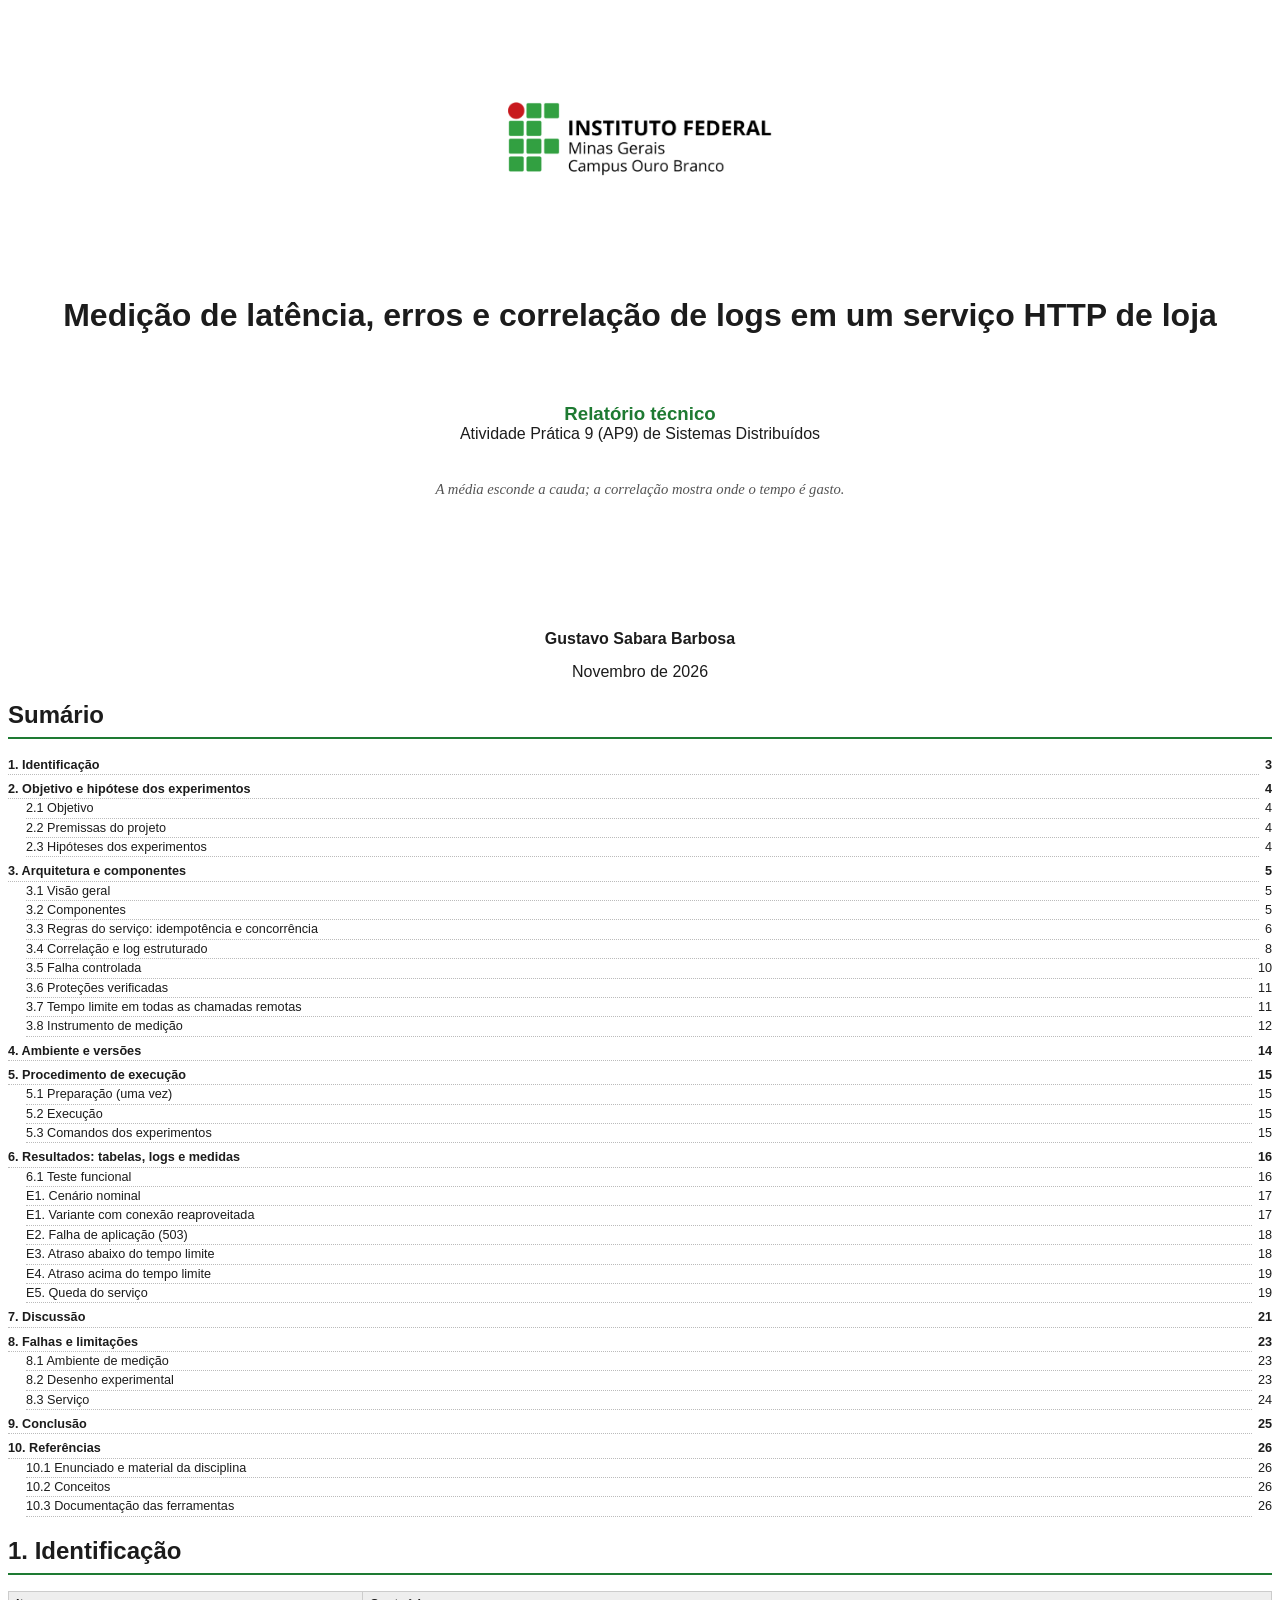
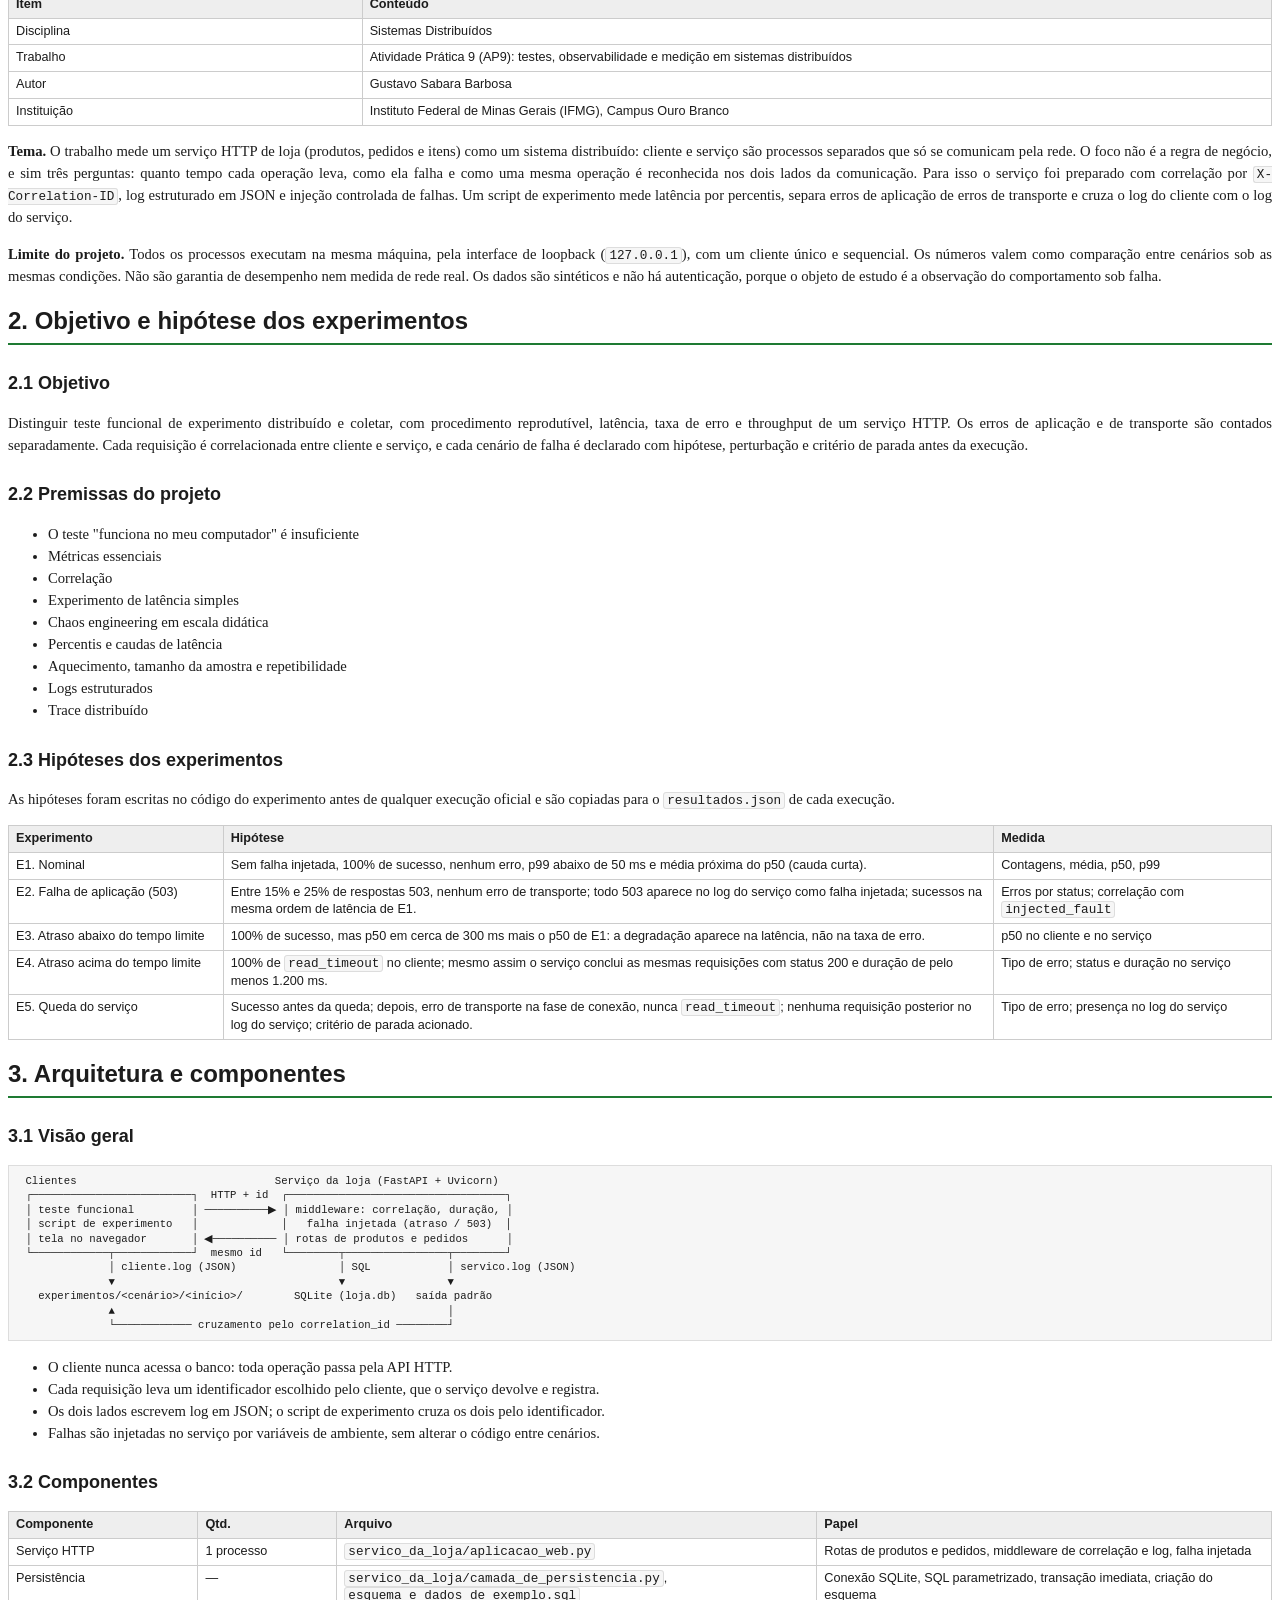
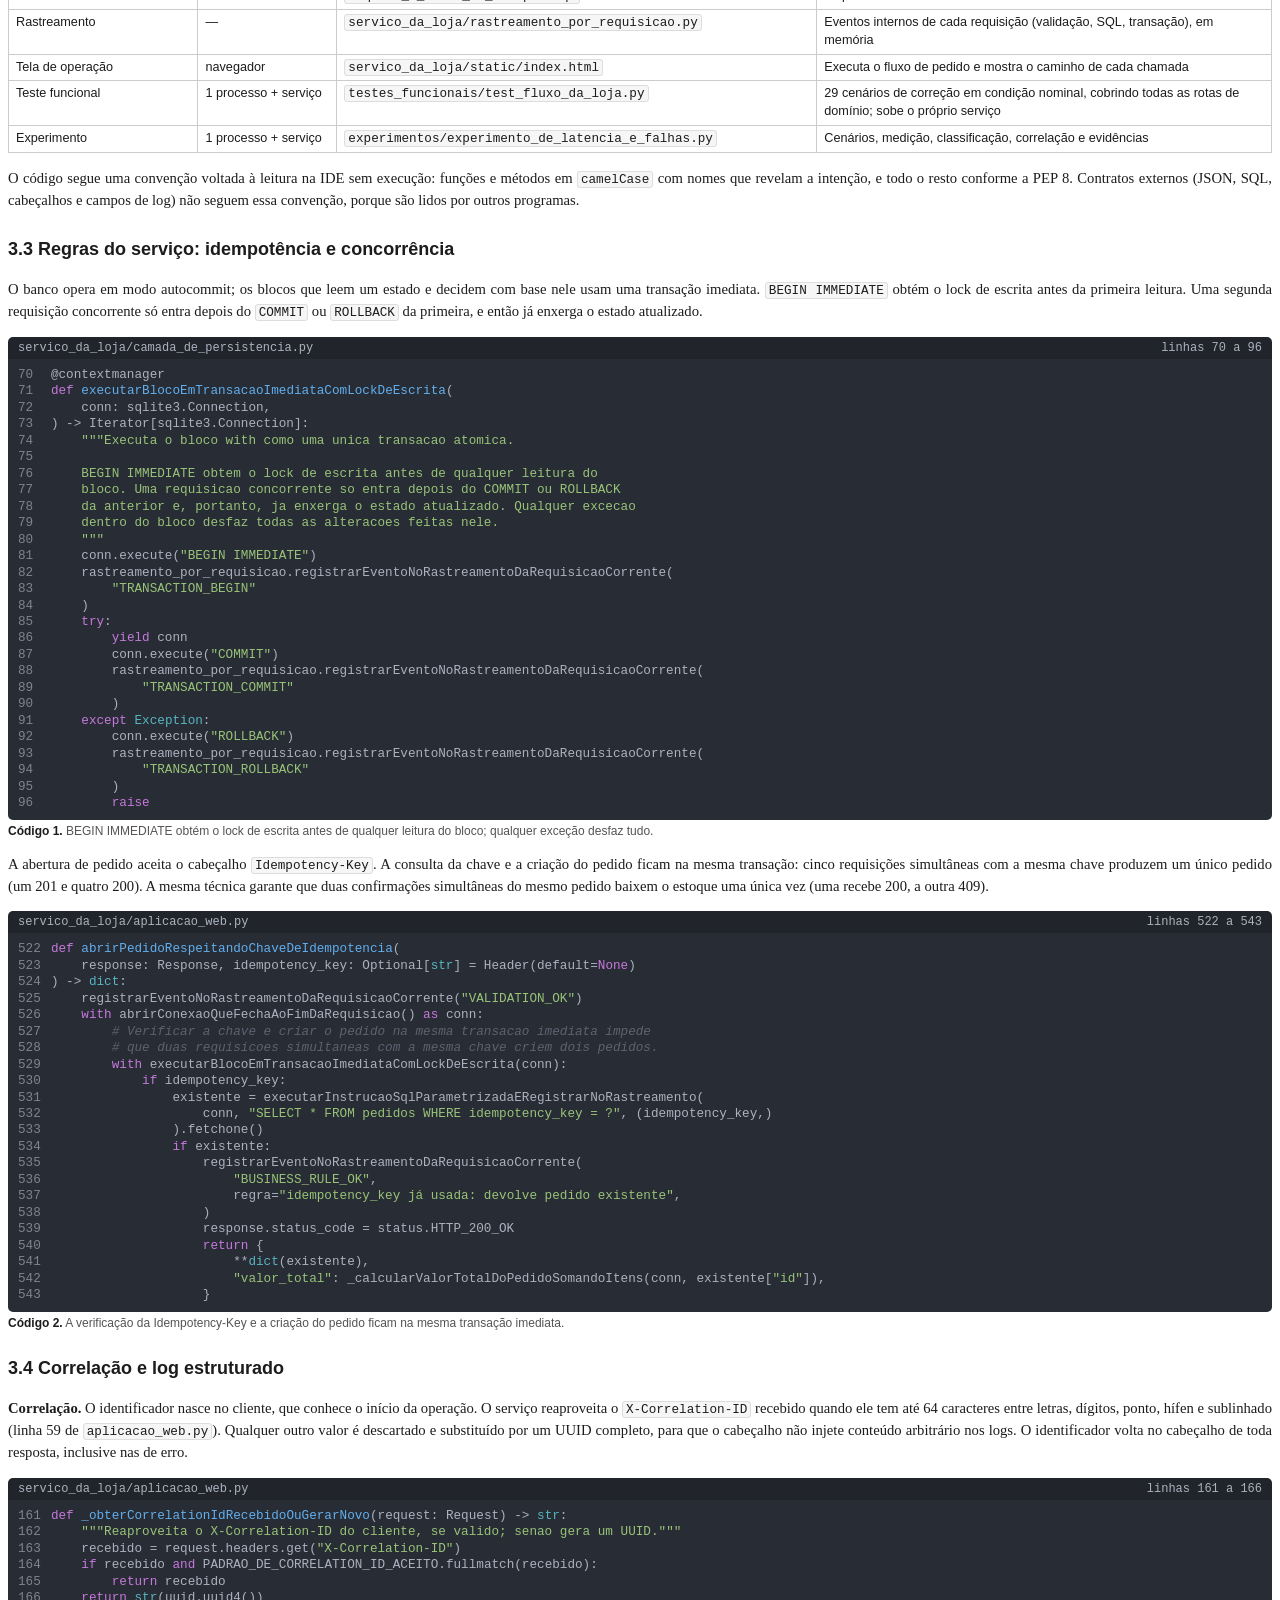
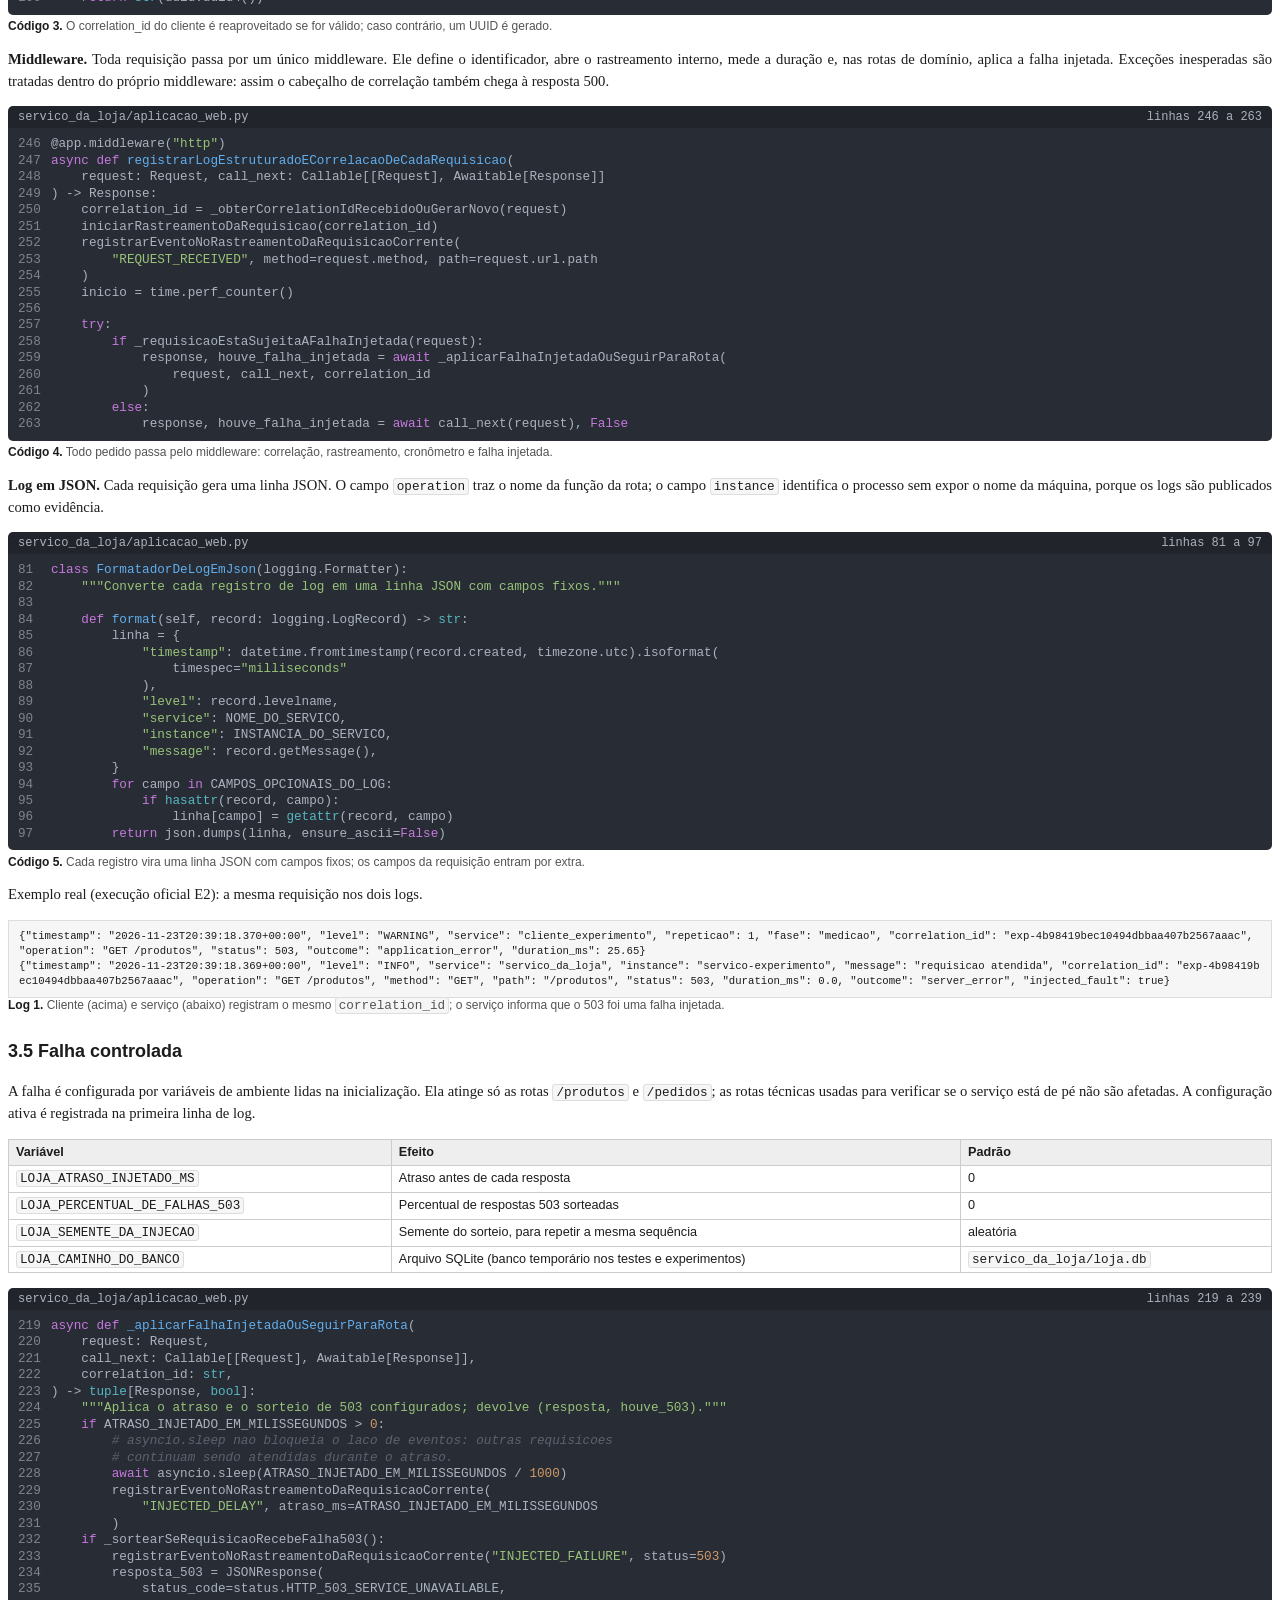
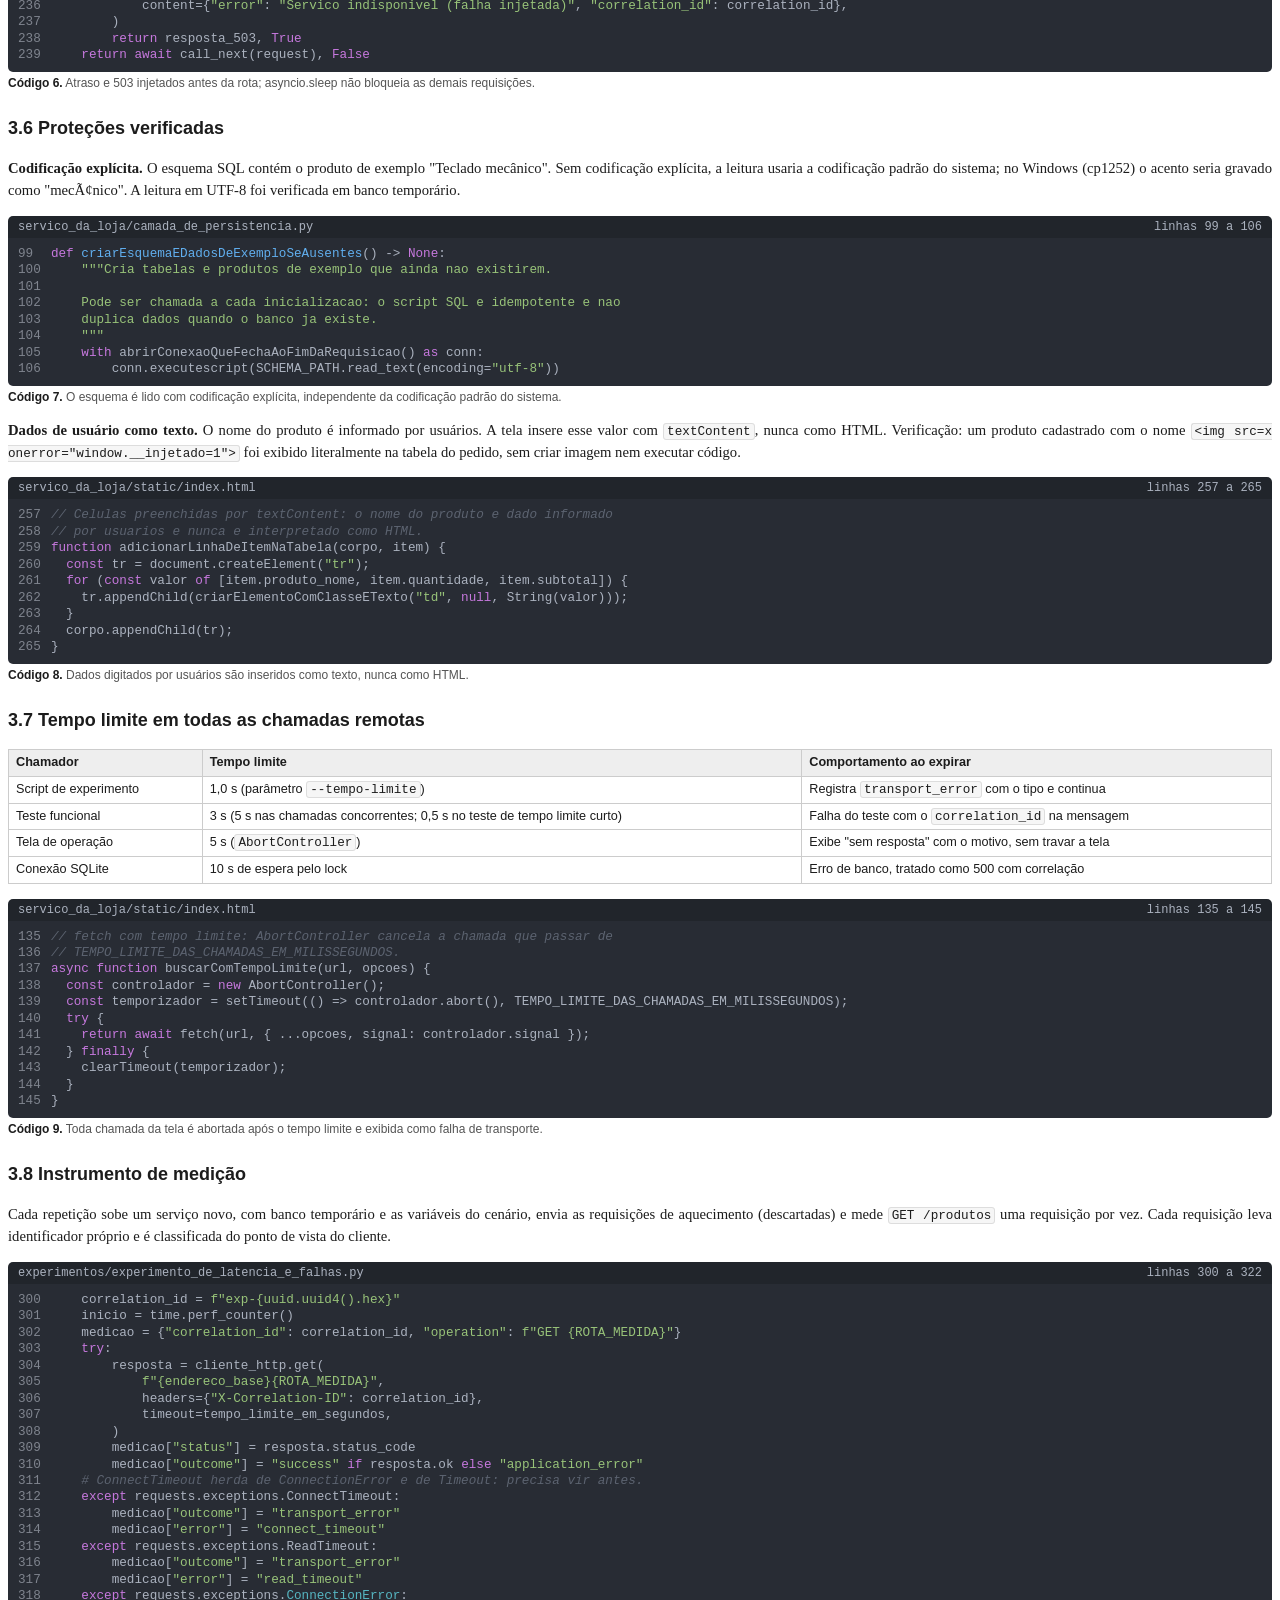
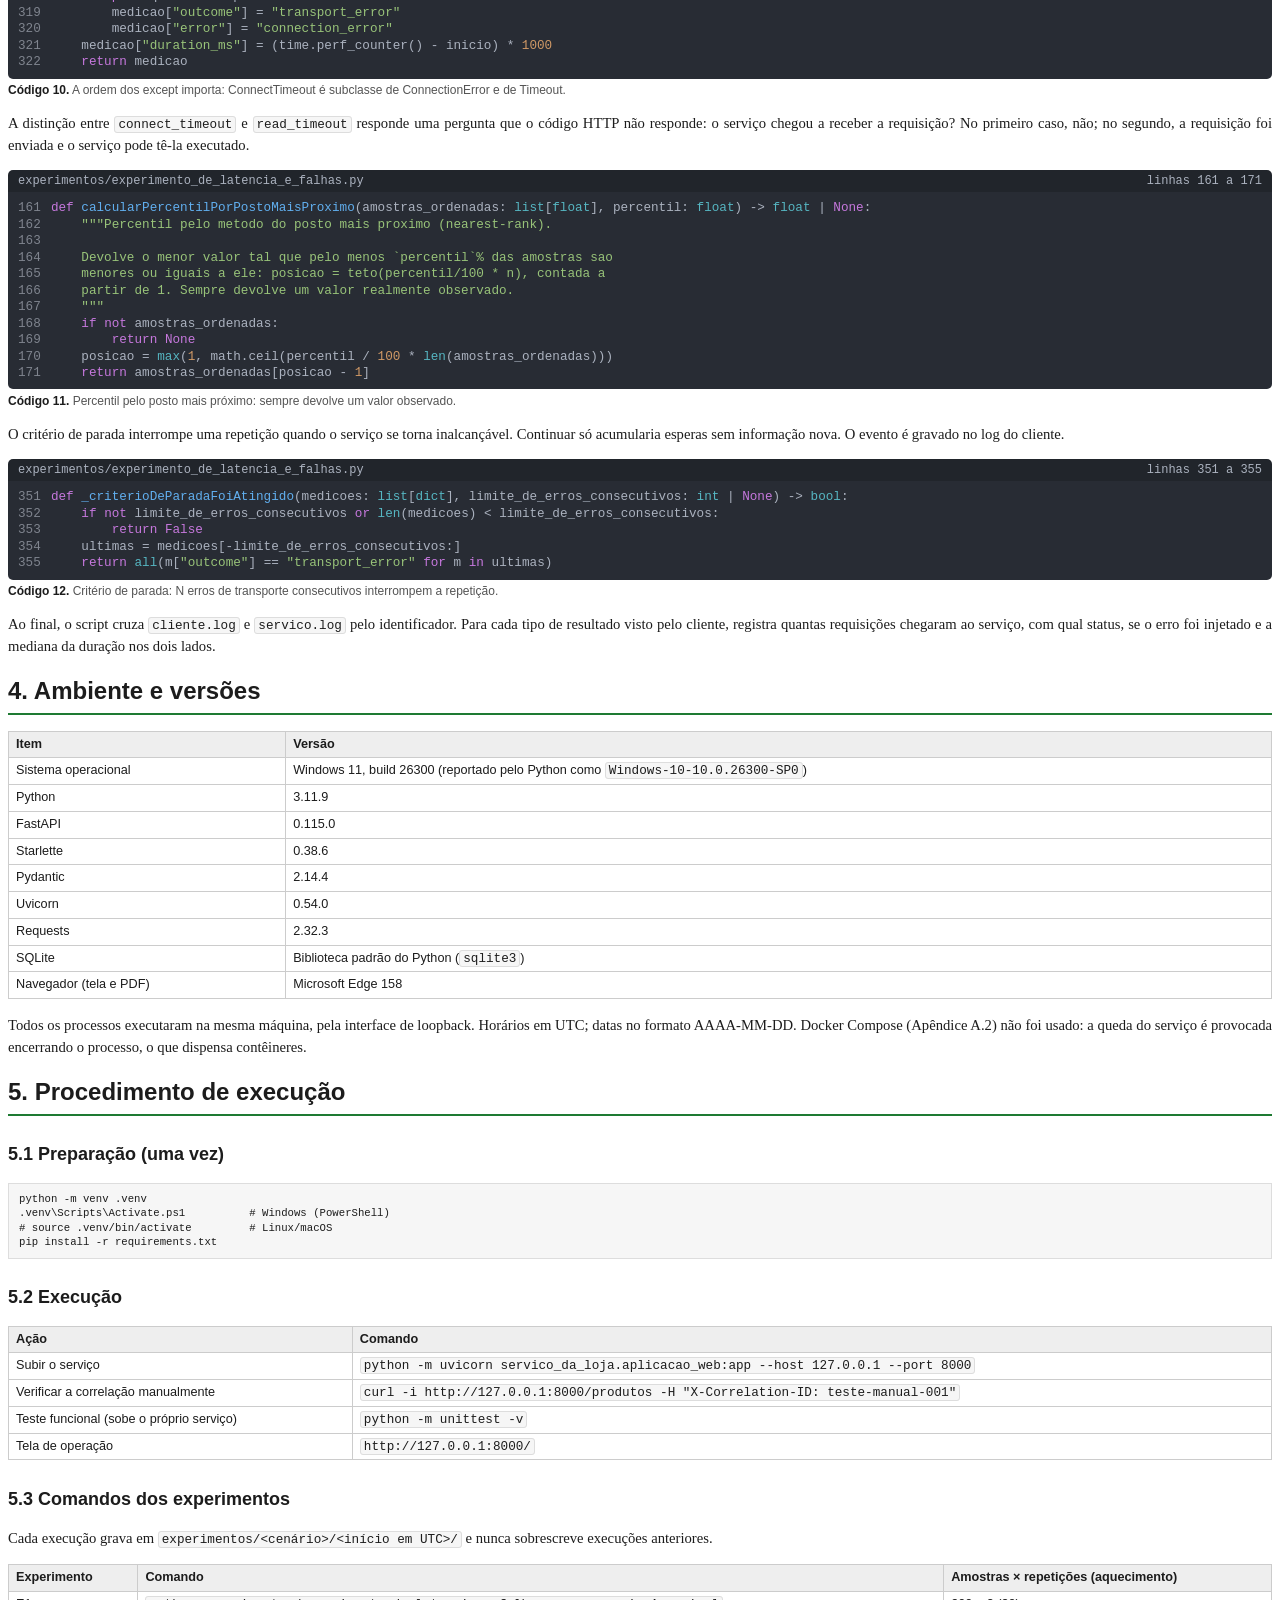
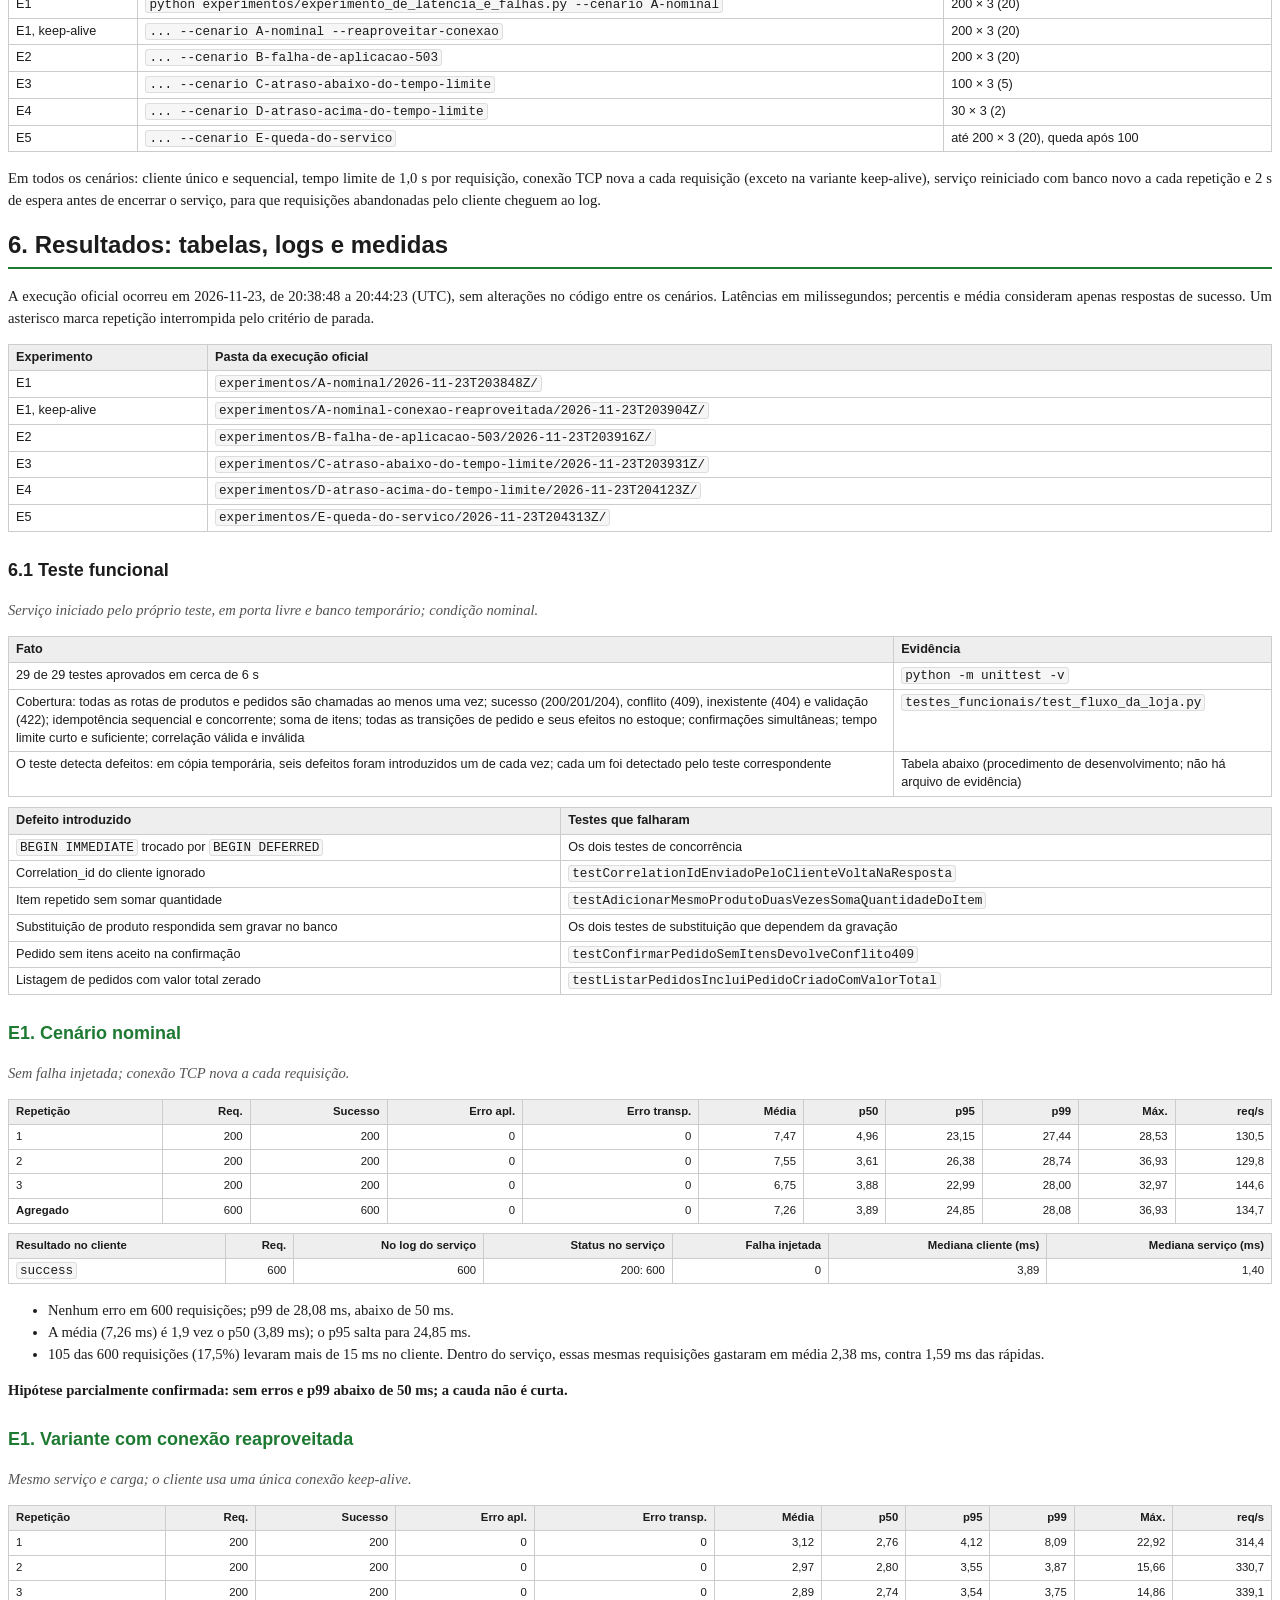
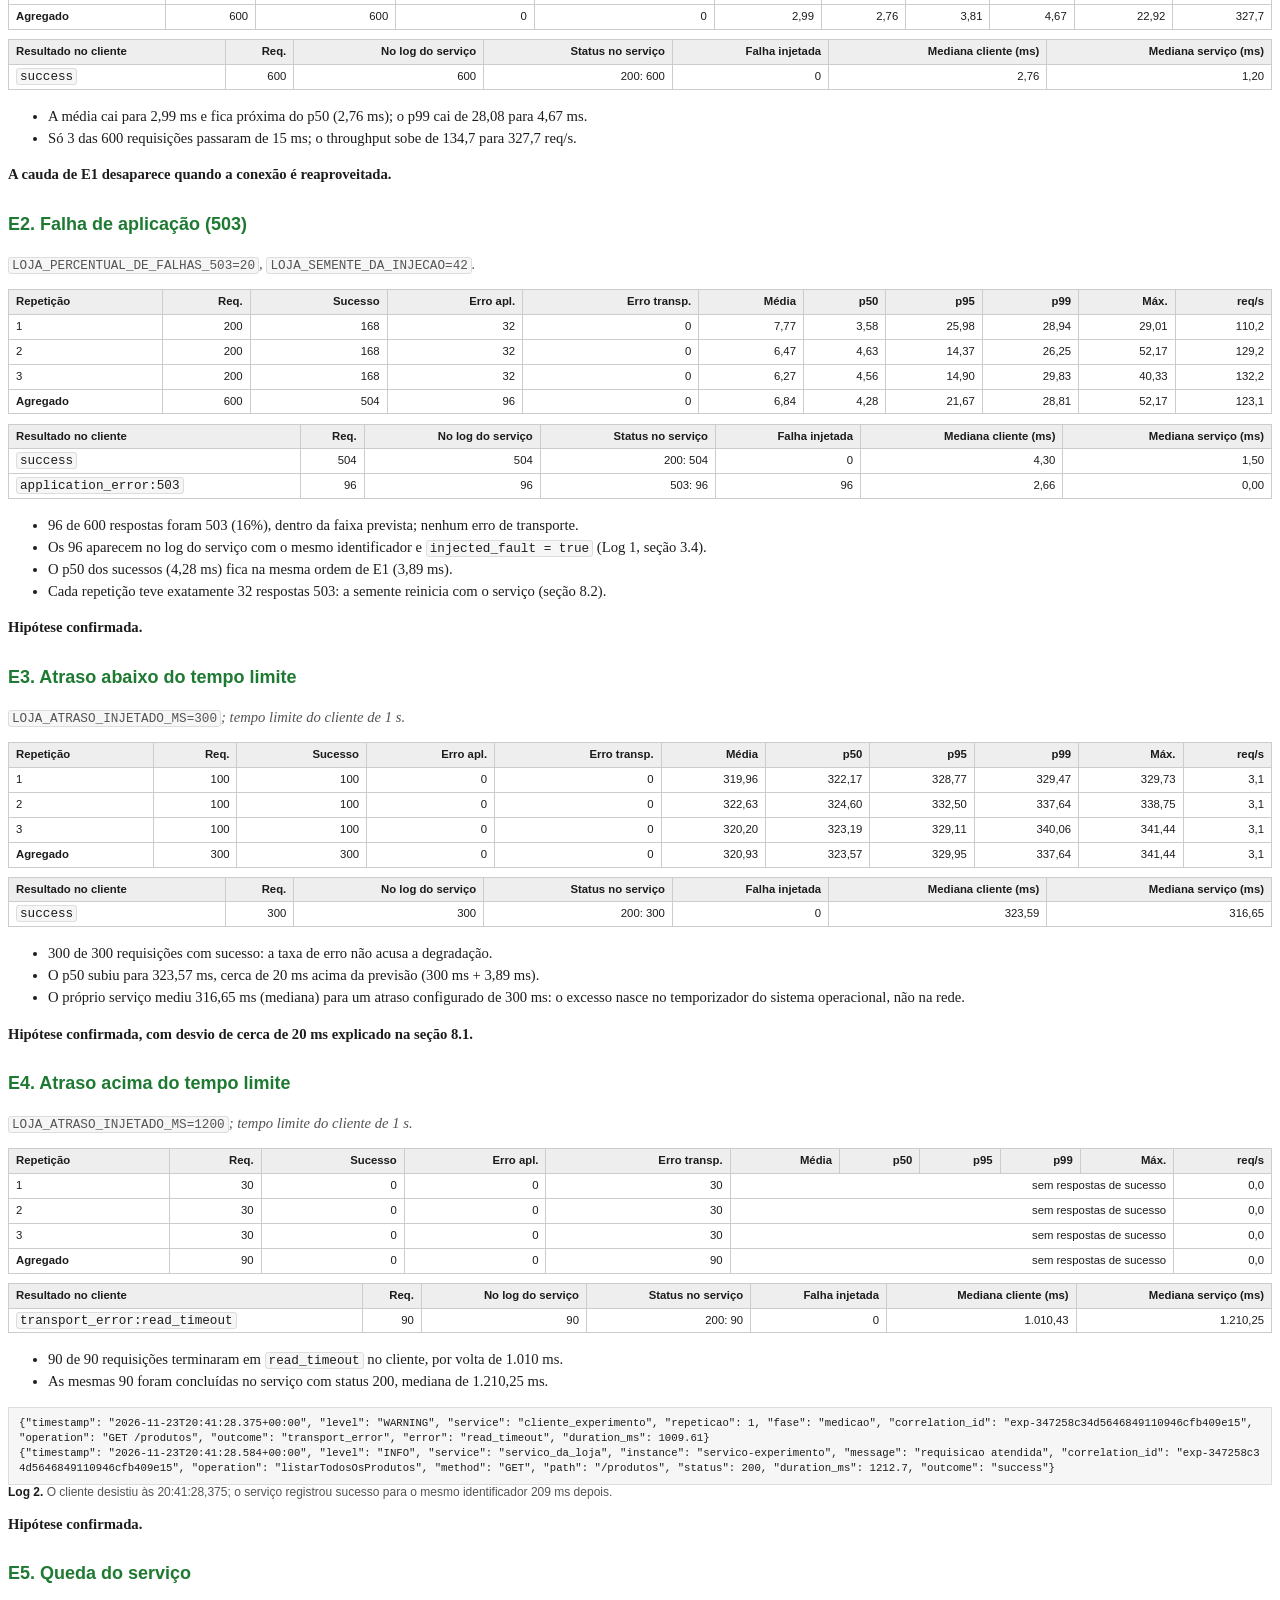
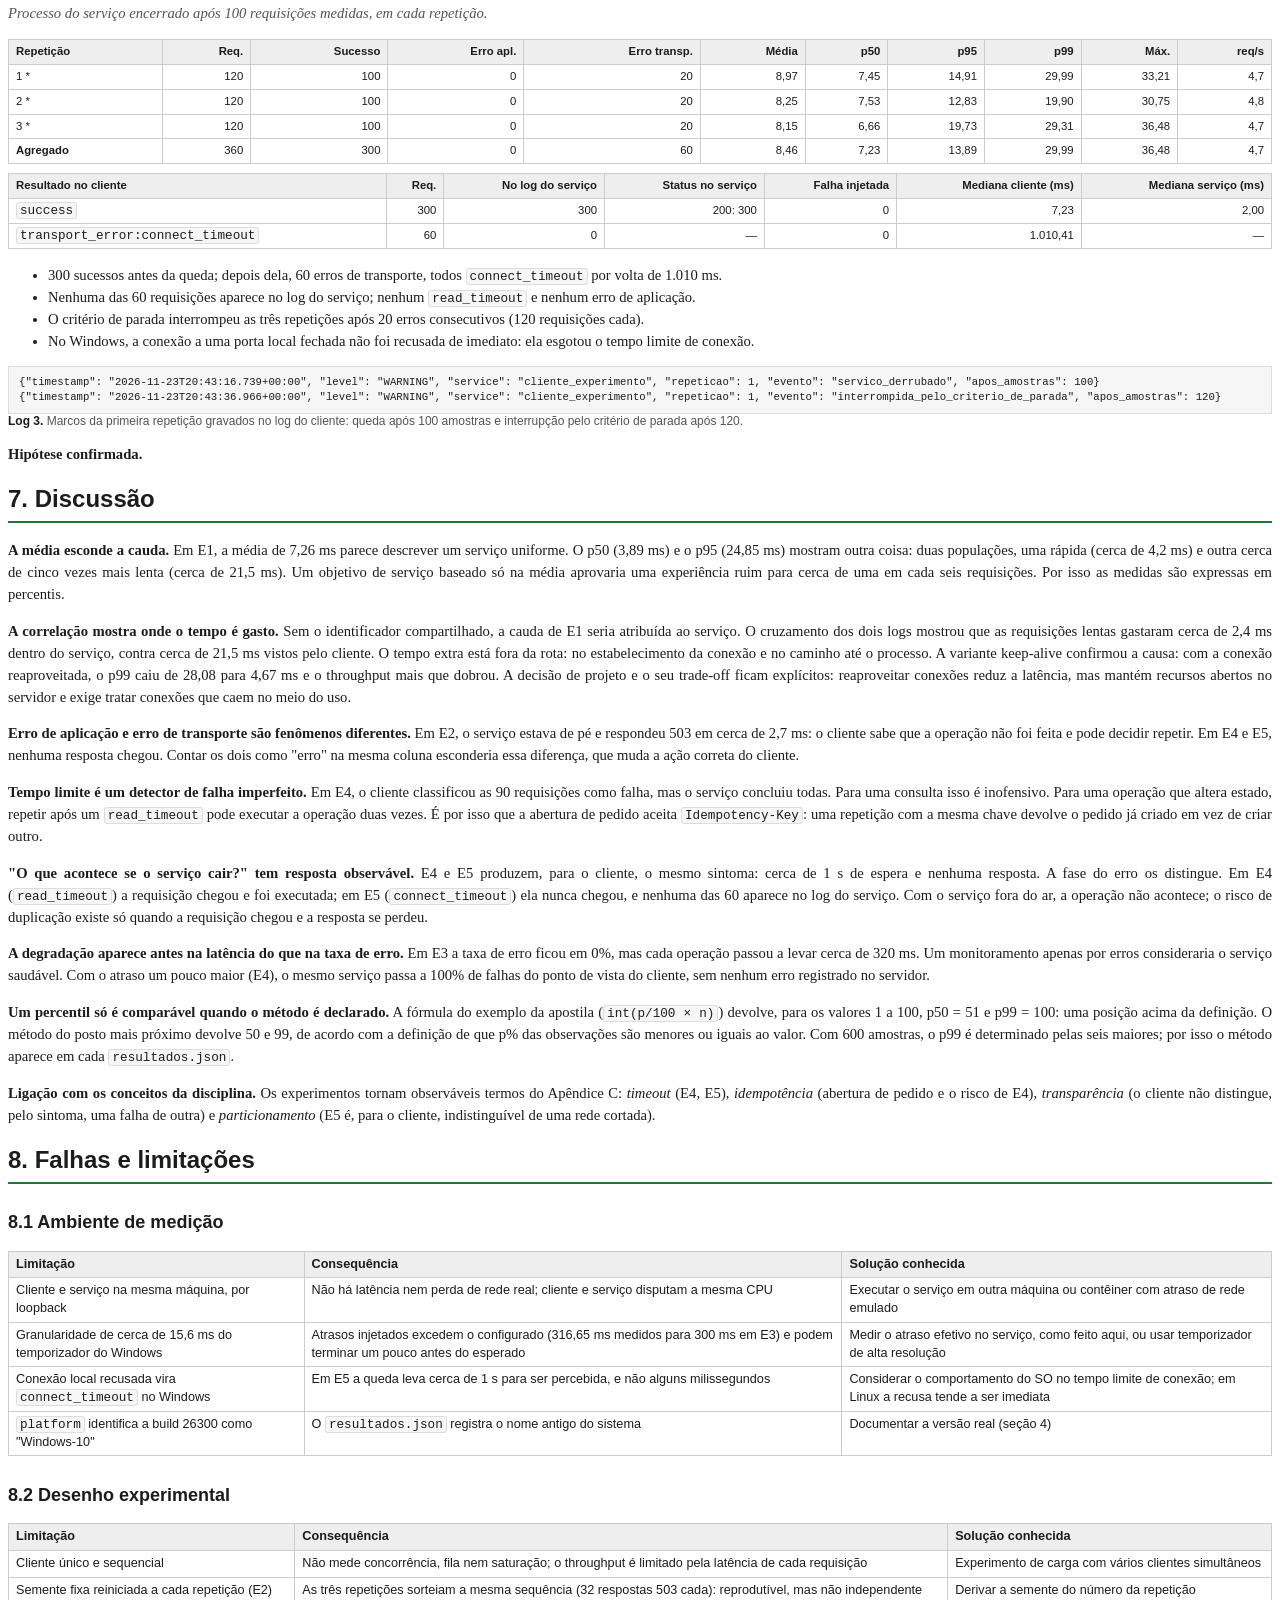
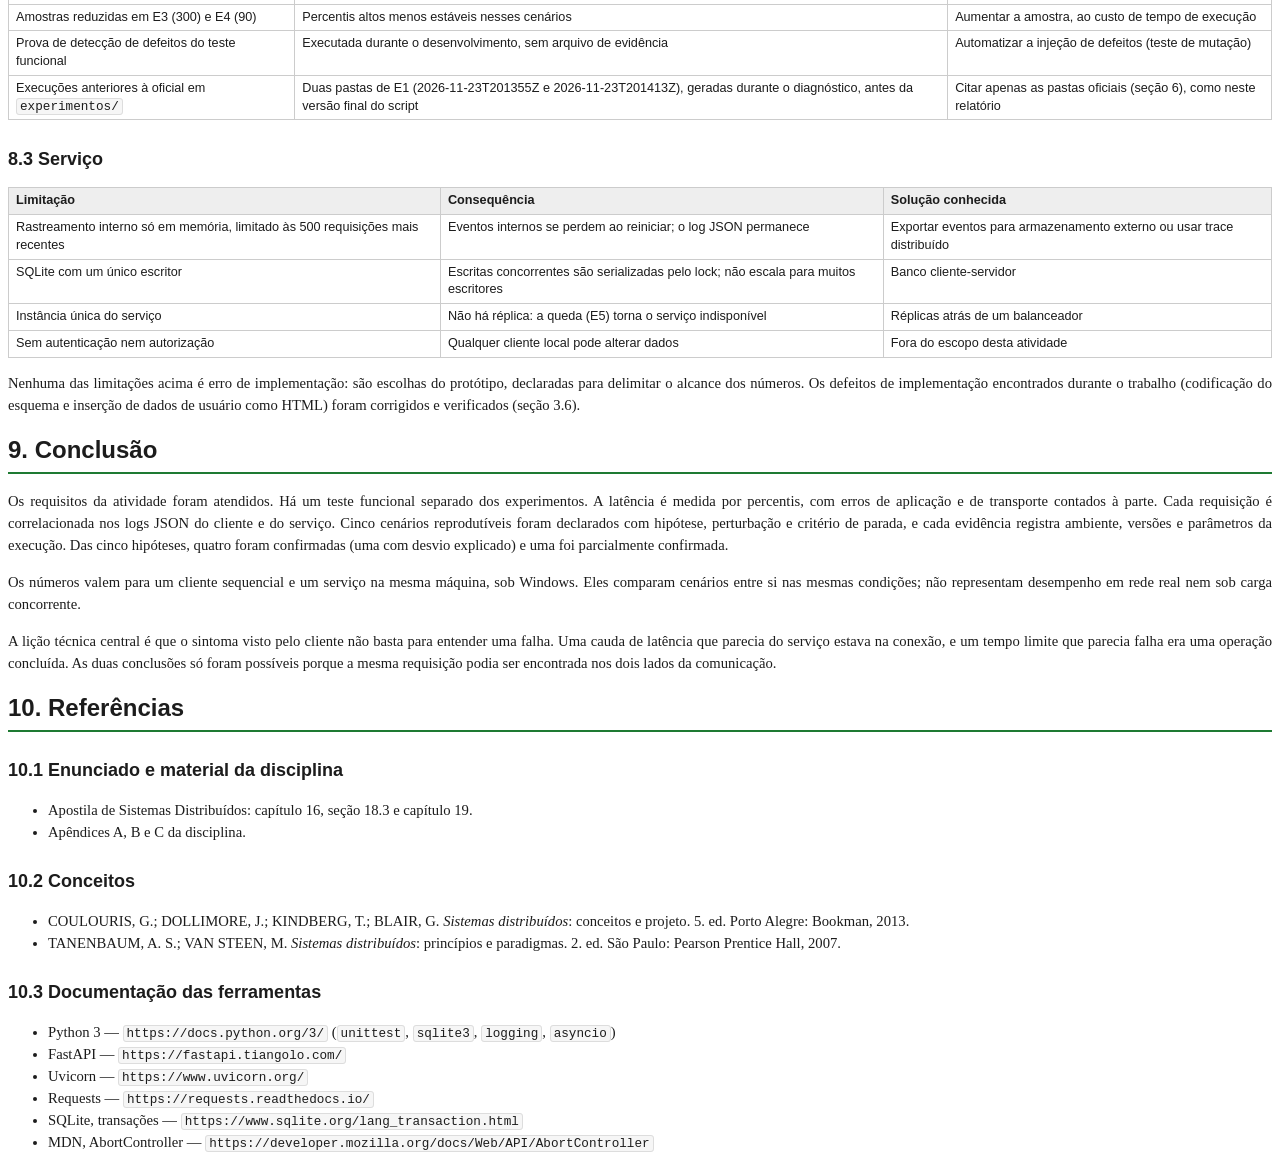
<file: relatorio/relatorio.html>
<!DOCTYPE html>
<html lang="pt-br">
<head>
<meta charset="UTF-8">
<title>Relatório técnico — AP9 de Sistemas Distribuídos</title>
<link rel="stylesheet" href="estilo/relatorio_estilo.css">
<style>
  .sumario h1 { page-break-before: avoid; }
  .sumario ol { margin: 0; font-size: 9.5pt; }
  .sumario li { display: flex; align-items: baseline; margin: 0; line-height: 1.45; }
  .sumario li .titulo-sumario { flex: 1; border-bottom: 1px dotted #bbbbbb; margin-right: 6px; }
  .sumario li.nivel-2 { padding-left: 18px; }
  .sumario li.nivel-1 { font-weight: 600; margin-top: 5px; }
  h1, h2, h3, .condicao { break-after: avoid; page-break-after: avoid; }
  table { page-break-inside: auto; }
  tr, .bloco-codigo, pre.linha-de-log, pre.diagrama { page-break-inside: avoid; break-inside: avoid; }
  thead { display: table-header-group; }
  pre { font-size: 8pt; }
  table.medidas { font-size: 8.5pt; }
  table.medidas td:not(:first-child), table.medidas th:not(:first-child) { text-align: right; }
  pre.diagrama { background: #f6f6f6; color: #1c1c1c; border: 1px solid #dddddd; font: 8pt/1.35 Consolas, monospace; white-space: pre; }
  pre.linha-de-log { background: #f6f6f6; color: #1c1c1c; border: 1px solid #dddddd; font: 8pt/1.4 Consolas, monospace; white-space: pre-wrap; word-break: break-all; }
  h2.experimento { color: var(--destaque); }
  .condicao { font-style: italic; color: var(--secundario); }
  p, li { text-align: justify; }
</style>
</head>
<body>

<!-- ===================================================================== CAPA -->
<div class="capa">
  <img class="logo" src="estilo/logo_ifmg_campus_ouro_branco.png" alt="Instituto Federal de Minas Gerais — Campus Ouro Branco">
  <div class="titulo">Medição de latência, erros e correlação de logs em um serviço HTTP de loja</div>
  <div class="tipo">Relatório técnico</div>
  <div class="trabalho">Atividade Prática 9 (AP9) de Sistemas Distribuídos</div>
  <div class="frase">A média esconde a cauda; a correlação mostra onde o tempo é gasto.</div>
  <div class="autor">Gustavo Sabara Barbosa</div>
  <div class="trabalho" style="margin-top:4mm">Novembro de 2026</div>
</div>

<!-- ===================================================================== SUMARIO -->
<div class="sumario">
<h1>Sumário</h1>
<ol>
<li class="nivel-1"><a class="titulo-sumario" href="#s1">1. Identificação</a><span class="pagina">3</span></li>
<li class="nivel-1"><a class="titulo-sumario" href="#s2">2. Objetivo e hipótese dos experimentos</a><span class="pagina">4</span></li>
<li class="nivel-2"><a class="titulo-sumario" href="#s2-1">2.1 Objetivo</a><span class="pagina">4</span></li>
<li class="nivel-2"><a class="titulo-sumario" href="#s2-2">2.2 Premissas do projeto</a><span class="pagina">4</span></li>
<li class="nivel-2"><a class="titulo-sumario" href="#s2-3">2.3 Hipóteses dos experimentos</a><span class="pagina">4</span></li>
<li class="nivel-1"><a class="titulo-sumario" href="#s3">3. Arquitetura e componentes</a><span class="pagina">5</span></li>
<li class="nivel-2"><a class="titulo-sumario" href="#s3-1">3.1 Visão geral</a><span class="pagina">5</span></li>
<li class="nivel-2"><a class="titulo-sumario" href="#s3-2">3.2 Componentes</a><span class="pagina">5</span></li>
<li class="nivel-2"><a class="titulo-sumario" href="#s3-3">3.3 Regras do serviço: idempotência e concorrência</a><span class="pagina">6</span></li>
<li class="nivel-2"><a class="titulo-sumario" href="#s3-4">3.4 Correlação e log estruturado</a><span class="pagina">8</span></li>
<li class="nivel-2"><a class="titulo-sumario" href="#s3-5">3.5 Falha controlada</a><span class="pagina">10</span></li>
<li class="nivel-2"><a class="titulo-sumario" href="#s3-6">3.6 Proteções verificadas</a><span class="pagina">11</span></li>
<li class="nivel-2"><a class="titulo-sumario" href="#s3-7">3.7 Tempo limite em todas as chamadas remotas</a><span class="pagina">11</span></li>
<li class="nivel-2"><a class="titulo-sumario" href="#s3-8">3.8 Instrumento de medição</a><span class="pagina">12</span></li>
<li class="nivel-1"><a class="titulo-sumario" href="#s4">4. Ambiente e versões</a><span class="pagina">14</span></li>
<li class="nivel-1"><a class="titulo-sumario" href="#s5">5. Procedimento de execução</a><span class="pagina">15</span></li>
<li class="nivel-2"><a class="titulo-sumario" href="#s5-1">5.1 Preparação (uma vez)</a><span class="pagina">15</span></li>
<li class="nivel-2"><a class="titulo-sumario" href="#s5-2">5.2 Execução</a><span class="pagina">15</span></li>
<li class="nivel-2"><a class="titulo-sumario" href="#s5-3">5.3 Comandos dos experimentos</a><span class="pagina">15</span></li>
<li class="nivel-1"><a class="titulo-sumario" href="#s6">6. Resultados: tabelas, logs e medidas</a><span class="pagina">16</span></li>
<li class="nivel-2"><a class="titulo-sumario" href="#s6-1">6.1 Teste funcional</a><span class="pagina">16</span></li>
<li class="nivel-2"><a class="titulo-sumario" href="#s6-2">E1. Cenário nominal</a><span class="pagina">17</span></li>
<li class="nivel-2"><a class="titulo-sumario" href="#s6-3">E1. Variante com conexão reaproveitada</a><span class="pagina">17</span></li>
<li class="nivel-2"><a class="titulo-sumario" href="#s6-4">E2. Falha de aplicação (503)</a><span class="pagina">18</span></li>
<li class="nivel-2"><a class="titulo-sumario" href="#s6-5">E3. Atraso abaixo do tempo limite</a><span class="pagina">18</span></li>
<li class="nivel-2"><a class="titulo-sumario" href="#s6-6">E4. Atraso acima do tempo limite</a><span class="pagina">19</span></li>
<li class="nivel-2"><a class="titulo-sumario" href="#s6-7">E5. Queda do serviço</a><span class="pagina">19</span></li>
<li class="nivel-1"><a class="titulo-sumario" href="#s7">7. Discussão</a><span class="pagina">21</span></li>
<li class="nivel-1"><a class="titulo-sumario" href="#s8">8. Falhas e limitações</a><span class="pagina">23</span></li>
<li class="nivel-2"><a class="titulo-sumario" href="#s8-1">8.1 Ambiente de medição</a><span class="pagina">23</span></li>
<li class="nivel-2"><a class="titulo-sumario" href="#s8-2">8.2 Desenho experimental</a><span class="pagina">23</span></li>
<li class="nivel-2"><a class="titulo-sumario" href="#s8-3">8.3 Serviço</a><span class="pagina">24</span></li>
<li class="nivel-1"><a class="titulo-sumario" href="#s9">9. Conclusão</a><span class="pagina">25</span></li>
<li class="nivel-1"><a class="titulo-sumario" href="#s10">10. Referências</a><span class="pagina">26</span></li>
<li class="nivel-2"><a class="titulo-sumario" href="#s10-1">10.1 Enunciado e material da disciplina</a><span class="pagina">26</span></li>
<li class="nivel-2"><a class="titulo-sumario" href="#s10-2">10.2 Conceitos</a><span class="pagina">26</span></li>
<li class="nivel-2"><a class="titulo-sumario" href="#s10-3">10.3 Documentação das ferramentas</a><span class="pagina">26</span></li>
</ol>
</div>

<!-- ===================================================================== 1 -->
<h1 id="s1">1. Identificação</h1>

<table>
<thead><tr><th style="width:28%">Item</th><th>Conteúdo</th></tr></thead>
<tbody>
<tr><td>Disciplina</td><td>Sistemas Distribuídos</td></tr>
<tr><td>Trabalho</td><td>Atividade Prática 9 (AP9): testes, observabilidade e medição em sistemas distribuídos</td></tr>
<tr><td>Autor</td><td>Gustavo Sabara Barbosa</td></tr>
<tr><td>Instituição</td><td>Instituto Federal de Minas Gerais (IFMG), Campus Ouro Branco</td></tr>
</tbody>
</table>

<p><strong>Tema.</strong> O trabalho mede um serviço HTTP de loja (produtos, pedidos e itens) como um sistema distribuído: cliente e serviço são processos separados que só se comunicam pela rede. O foco não é a regra de negócio, e sim três perguntas: quanto tempo cada operação leva, como ela falha e como uma mesma operação é reconhecida nos dois lados da comunicação. Para isso o serviço foi preparado com correlação por <code>X-Correlation-ID</code>, log estruturado em JSON e injeção controlada de falhas. Um script de experimento mede latência por percentis, separa erros de aplicação de erros de transporte e cruza o log do cliente com o log do serviço.</p>

<p><strong>Limite do projeto.</strong> Todos os processos executam na mesma máquina, pela interface de loopback (<code>127.0.0.1</code>), com um cliente único e sequencial. Os números valem como comparação entre cenários sob as mesmas condições. Não são garantia de desempenho nem medida de rede real. Os dados são sintéticos e não há autenticação, porque o objeto de estudo é a observação do comportamento sob falha.</p>

<!-- ===================================================================== 2 -->
<h1 id="s2">2. Objetivo e hipótese dos experimentos</h1>

<h2 id="s2-1">2.1 Objetivo</h2>
<p>Distinguir teste funcional de experimento distribuído e coletar, com procedimento reprodutível, latência, taxa de erro e throughput de um serviço HTTP. Os erros de aplicação e de transporte são contados separadamente. Cada requisição é correlacionada entre cliente e serviço, e cada cenário de falha é declarado com hipótese, perturbação e critério de parada antes da execução.</p>

<h2 id="s2-2">2.2 Premissas do projeto</h2>
<ul>
<li>O teste "funciona no meu computador" é insuficiente</li>
<li>Métricas essenciais</li>
<li>Correlação</li>
<li>Experimento de latência simples</li>
<li>Chaos engineering em escala didática</li>
<li>Percentis e caudas de latência</li>
<li>Aquecimento, tamanho da amostra e repetibilidade</li>
<li>Logs estruturados</li>
<li>Trace distribuído</li>
</ul>

<h2 id="s2-3">2.3 Hipóteses dos experimentos</h2>
<p>As hipóteses foram escritas no código do experimento antes de qualquer execução oficial e são copiadas para o <code>resultados.json</code> de cada execução.</p>
<table>
<thead><tr><th style="width:17%">Experimento</th><th>Hipótese</th><th style="width:22%">Medida</th></tr></thead>
<tbody>
<tr><td>E1. Nominal</td><td>Sem falha injetada, 100% de sucesso, nenhum erro, p99 abaixo de 50 ms e média próxima do p50 (cauda curta).</td><td>Contagens, média, p50, p99</td></tr>
<tr><td>E2. Falha de aplicação (503)</td><td>Entre 15% e 25% de respostas 503, nenhum erro de transporte; todo 503 aparece no log do serviço como falha injetada; sucessos na mesma ordem de latência de E1.</td><td>Erros por status; correlação com <code>injected_fault</code></td></tr>
<tr><td>E3. Atraso abaixo do tempo limite</td><td>100% de sucesso, mas p50 em cerca de 300 ms mais o p50 de E1: a degradação aparece na latência, não na taxa de erro.</td><td>p50 no cliente e no serviço</td></tr>
<tr><td>E4. Atraso acima do tempo limite</td><td>100% de <code>read_timeout</code> no cliente; mesmo assim o serviço conclui as mesmas requisições com status 200 e duração de pelo menos 1.200 ms.</td><td>Tipo de erro; status e duração no serviço</td></tr>
<tr><td>E5. Queda do serviço</td><td>Sucesso antes da queda; depois, erro de transporte na fase de conexão, nunca <code>read_timeout</code>; nenhuma requisição posterior no log do serviço; critério de parada acionado.</td><td>Tipo de erro; presença no log do serviço</td></tr>
</tbody>
</table>

<!-- ===================================================================== 3 -->
<h1 id="s3">3. Arquitetura e componentes</h1>

<h2 id="s3-1">3.1 Visão geral</h2>
<pre class="diagrama">
 Clientes                               Serviço da loja (FastAPI + Uvicorn)
 ┌─────────────────────────┐  HTTP + id  ┌──────────────────────────────────┐
 │ teste funcional         │ ──────────▶ │ middleware: correlação, duração, │
 │ script de experimento   │             │   falha injetada (atraso / 503)  │
 │ tela no navegador       │ ◀────────── │ rotas de produtos e pedidos      │
 └────────────┬────────────┘  mesmo id   └────────┬────────────────┬────────┘
              │ cliente.log (JSON)                │ SQL            │ servico.log (JSON)
              ▼                                   ▼                ▼
   experimentos/&lt;cenário&gt;/&lt;início&gt;/        SQLite (loja.db)   saída padrão
              ▲                                                    │
              └──────────── cruzamento pelo correlation_id ────────┘
</pre>
<ul>
<li>O cliente nunca acessa o banco: toda operação passa pela API HTTP.</li>
<li>Cada requisição leva um identificador escolhido pelo cliente, que o serviço devolve e registra.</li>
<li>Os dois lados escrevem log em JSON; o script de experimento cruza os dois pelo identificador.</li>
<li>Falhas são injetadas no serviço por variáveis de ambiente, sem alterar o código entre cenários.</li>
</ul>

<h2 id="s3-2">3.2 Componentes</h2>
<table>
<thead><tr><th style="width:15%">Componente</th><th style="width:11%">Qtd.</th><th style="width:38%">Arquivo</th><th>Papel</th></tr></thead>
<tbody>
<tr><td>Serviço HTTP</td><td>1 processo</td><td><code>servico_da_loja/aplicacao_web.py</code></td><td>Rotas de produtos e pedidos, middleware de correlação e log, falha injetada</td></tr>
<tr><td>Persistência</td><td>—</td><td><code>servico_da_loja/camada_de_persistencia.py</code>, <code>esquema_e_dados_de_exemplo.sql</code></td><td>Conexão SQLite, SQL parametrizado, transação imediata, criação do esquema</td></tr>
<tr><td>Rastreamento</td><td>—</td><td><code>servico_da_loja/rastreamento_por_requisicao.py</code></td><td>Eventos internos de cada requisição (validação, SQL, transação), em memória</td></tr>
<tr><td>Tela de operação</td><td>navegador</td><td><code>servico_da_loja/static/index.html</code></td><td>Executa o fluxo de pedido e mostra o caminho de cada chamada</td></tr>
<tr><td>Teste funcional</td><td>1 processo + serviço</td><td><code>testes_funcionais/test_fluxo_da_loja.py</code></td><td>29 cenários de correção em condição nominal, cobrindo todas as rotas de domínio; sobe o próprio serviço</td></tr>
<tr><td>Experimento</td><td>1 processo + serviço</td><td><code>experimentos/experimento_de_latencia_e_falhas.py</code></td><td>Cenários, medição, classificação, correlação e evidências</td></tr>
</tbody>
</table>
<p>O código segue uma convenção voltada à leitura na IDE sem execução: funções e métodos em <code>camelCase</code> com nomes que revelam a intenção, e todo o resto conforme a PEP 8. Contratos externos (JSON, SQL, cabeçalhos e campos de log) não seguem essa convenção, porque são lidos por outros programas.</p>

<h2 id="s3-3">3.3 Regras do serviço: idempotência e concorrência</h2>
<p>O banco opera em modo autocommit; os blocos que leem um estado e decidem com base nele usam uma transação imediata. <code>BEGIN IMMEDIATE</code> obtém o lock de escrita antes da primeira leitura. Uma segunda requisição concorrente só entra depois do <code>COMMIT</code> ou <code>ROLLBACK</code> da primeira, e então já enxerga o estado atualizado.</p>
<div class="bloco-codigo"><div class="barra"><span>servico_da_loja/camada_de_persistencia.py</span><span>linhas 70 a 96</span></div><pre><code><span class="numero-linha">70</span>@contextmanager
<span class="numero-linha">71</span><span class="tok-palavra-chave">def</span> <span class="tok-funcao">executarBlocoEmTransacaoImediataComLockDeEscrita</span>(
<span class="numero-linha">72</span>    conn: sqlite3.Connection,
<span class="numero-linha">73</span>) -&gt; Iterator[sqlite3.Connection]:
<span class="numero-linha">74</span>    <span class="tok-string">&quot;&quot;&quot;Executa o bloco with como uma unica transacao atomica.</span>
<span class="numero-linha">75</span><span class="tok-string"></span>
<span class="numero-linha">76</span><span class="tok-string">    BEGIN IMMEDIATE obtem o lock de escrita antes de qualquer leitura do</span>
<span class="numero-linha">77</span><span class="tok-string">    bloco. Uma requisicao concorrente so entra depois do COMMIT ou ROLLBACK</span>
<span class="numero-linha">78</span><span class="tok-string">    da anterior e, portanto, ja enxerga o estado atualizado. Qualquer excecao</span>
<span class="numero-linha">79</span><span class="tok-string">    dentro do bloco desfaz todas as alteracoes feitas nele.</span>
<span class="numero-linha">80</span><span class="tok-string">    &quot;&quot;&quot;</span>
<span class="numero-linha">81</span>    conn.execute(<span class="tok-string">&quot;BEGIN IMMEDIATE&quot;</span>)
<span class="numero-linha">82</span>    rastreamento_por_requisicao.registrarEventoNoRastreamentoDaRequisicaoCorrente(
<span class="numero-linha">83</span>        <span class="tok-string">&quot;TRANSACTION_BEGIN&quot;</span>
<span class="numero-linha">84</span>    )
<span class="numero-linha">85</span>    <span class="tok-palavra-chave">try</span>:
<span class="numero-linha">86</span>        <span class="tok-palavra-chave">yield</span> conn
<span class="numero-linha">87</span>        conn.execute(<span class="tok-string">&quot;COMMIT&quot;</span>)
<span class="numero-linha">88</span>        rastreamento_por_requisicao.registrarEventoNoRastreamentoDaRequisicaoCorrente(
<span class="numero-linha">89</span>            <span class="tok-string">&quot;TRANSACTION_COMMIT&quot;</span>
<span class="numero-linha">90</span>        )
<span class="numero-linha">91</span>    <span class="tok-palavra-chave">except</span> <span class="tok-builtin">Exception</span>:
<span class="numero-linha">92</span>        conn.execute(<span class="tok-string">&quot;ROLLBACK&quot;</span>)
<span class="numero-linha">93</span>        rastreamento_por_requisicao.registrarEventoNoRastreamentoDaRequisicaoCorrente(
<span class="numero-linha">94</span>            <span class="tok-string">&quot;TRANSACTION_ROLLBACK&quot;</span>
<span class="numero-linha">95</span>        )
<span class="numero-linha">96</span>        <span class="tok-palavra-chave">raise</span></code></pre></div>
<p class="legenda"><strong>Código 1.</strong> BEGIN IMMEDIATE obtém o lock de escrita antes de qualquer leitura do bloco; qualquer exceção desfaz tudo.</p>
<p>A abertura de pedido aceita o cabeçalho <code>Idempotency-Key</code>. A consulta da chave e a criação do pedido ficam na mesma transação: cinco requisições simultâneas com a mesma chave produzem um único pedido (um 201 e quatro 200). A mesma técnica garante que duas confirmações simultâneas do mesmo pedido baixem o estoque uma única vez (uma recebe 200, a outra 409).</p>
<div class="bloco-codigo"><div class="barra"><span>servico_da_loja/aplicacao_web.py</span><span>linhas 522 a 543</span></div><pre><code><span class="numero-linha">522</span><span class="tok-palavra-chave">def</span> <span class="tok-funcao">abrirPedidoRespeitandoChaveDeIdempotencia</span>(
<span class="numero-linha">523</span>    response: Response, idempotency_key: Optional[<span class="tok-builtin">str</span>] = Header(default=<span class="tok-palavra-chave">None</span>)
<span class="numero-linha">524</span>) -&gt; <span class="tok-builtin">dict</span>:
<span class="numero-linha">525</span>    registrarEventoNoRastreamentoDaRequisicaoCorrente(<span class="tok-string">&quot;VALIDATION_OK&quot;</span>)
<span class="numero-linha">526</span>    <span class="tok-palavra-chave">with</span> abrirConexaoQueFechaAoFimDaRequisicao() <span class="tok-palavra-chave">as</span> conn:
<span class="numero-linha">527</span>        <span class="tok-comentario"># Verificar a chave e criar o pedido na mesma transacao imediata impede</span>
<span class="numero-linha">528</span>        <span class="tok-comentario"># que duas requisicoes simultaneas com a mesma chave criem dois pedidos.</span>
<span class="numero-linha">529</span>        <span class="tok-palavra-chave">with</span> executarBlocoEmTransacaoImediataComLockDeEscrita(conn):
<span class="numero-linha">530</span>            <span class="tok-palavra-chave">if</span> idempotency_key:
<span class="numero-linha">531</span>                existente = executarInstrucaoSqlParametrizadaERegistrarNoRastreamento(
<span class="numero-linha">532</span>                    conn, <span class="tok-string">&quot;SELECT * FROM pedidos WHERE idempotency_key = ?&quot;</span>, (idempotency_key,)
<span class="numero-linha">533</span>                ).fetchone()
<span class="numero-linha">534</span>                <span class="tok-palavra-chave">if</span> existente:
<span class="numero-linha">535</span>                    registrarEventoNoRastreamentoDaRequisicaoCorrente(
<span class="numero-linha">536</span>                        <span class="tok-string">&quot;BUSINESS_RULE_OK&quot;</span>,
<span class="numero-linha">537</span>                        regra=<span class="tok-string">&quot;idempotency_key já usada: devolve pedido existente&quot;</span>,
<span class="numero-linha">538</span>                    )
<span class="numero-linha">539</span>                    response.status_code = status.HTTP_200_OK
<span class="numero-linha">540</span>                    <span class="tok-palavra-chave">return</span> {
<span class="numero-linha">541</span>                        **<span class="tok-builtin">dict</span>(existente),
<span class="numero-linha">542</span>                        <span class="tok-string">&quot;valor_total&quot;</span>: _calcularValorTotalDoPedidoSomandoItens(conn, existente[<span class="tok-string">&quot;id&quot;</span>]),
<span class="numero-linha">543</span>                    }</code></pre></div>
<p class="legenda"><strong>Código 2.</strong> A verificação da Idempotency-Key e a criação do pedido ficam na mesma transação imediata.</p>

<h2 id="s3-4">3.4 Correlação e log estruturado</h2>
<p><strong>Correlação.</strong> O identificador nasce no cliente, que conhece o início da operação. O serviço reaproveita o <code>X-Correlation-ID</code> recebido quando ele tem até 64 caracteres entre letras, dígitos, ponto, hífen e sublinhado (linha 59 de <code>aplicacao_web.py</code>). Qualquer outro valor é descartado e substituído por um UUID completo, para que o cabeçalho não injete conteúdo arbitrário nos logs. O identificador volta no cabeçalho de toda resposta, inclusive nas de erro.</p>
<div class="bloco-codigo"><div class="barra"><span>servico_da_loja/aplicacao_web.py</span><span>linhas 161 a 166</span></div><pre><code><span class="numero-linha">161</span><span class="tok-palavra-chave">def</span> <span class="tok-funcao">_obterCorrelationIdRecebidoOuGerarNovo</span>(request: Request) -&gt; <span class="tok-builtin">str</span>:
<span class="numero-linha">162</span>    <span class="tok-string">&quot;&quot;&quot;Reaproveita o X-Correlation-ID do cliente, se valido; senao gera um UUID.&quot;&quot;&quot;</span>
<span class="numero-linha">163</span>    recebido = request.headers.get(<span class="tok-string">&quot;X-Correlation-ID&quot;</span>)
<span class="numero-linha">164</span>    <span class="tok-palavra-chave">if</span> recebido <span class="tok-palavra-chave">and</span> PADRAO_DE_CORRELATION_ID_ACEITO.fullmatch(recebido):
<span class="numero-linha">165</span>        <span class="tok-palavra-chave">return</span> recebido
<span class="numero-linha">166</span>    <span class="tok-palavra-chave">return</span> <span class="tok-builtin">str</span>(uuid.uuid4())</code></pre></div>
<p class="legenda"><strong>Código 3.</strong> O correlation_id do cliente é reaproveitado se for válido; caso contrário, um UUID é gerado.</p>
<p><strong>Middleware.</strong> Toda requisição passa por um único middleware. Ele define o identificador, abre o rastreamento interno, mede a duração e, nas rotas de domínio, aplica a falha injetada. Exceções inesperadas são tratadas dentro do próprio middleware: assim o cabeçalho de correlação também chega à resposta 500.</p>
<div class="bloco-codigo"><div class="barra"><span>servico_da_loja/aplicacao_web.py</span><span>linhas 246 a 263</span></div><pre><code><span class="numero-linha">246</span>@app.middleware(<span class="tok-string">&quot;http&quot;</span>)
<span class="numero-linha">247</span><span class="tok-palavra-chave">async</span> <span class="tok-palavra-chave">def</span> <span class="tok-funcao">registrarLogEstruturadoECorrelacaoDeCadaRequisicao</span>(
<span class="numero-linha">248</span>    request: Request, call_next: Callable[[Request], Awaitable[Response]]
<span class="numero-linha">249</span>) -&gt; Response:
<span class="numero-linha">250</span>    correlation_id = _obterCorrelationIdRecebidoOuGerarNovo(request)
<span class="numero-linha">251</span>    iniciarRastreamentoDaRequisicao(correlation_id)
<span class="numero-linha">252</span>    registrarEventoNoRastreamentoDaRequisicaoCorrente(
<span class="numero-linha">253</span>        <span class="tok-string">&quot;REQUEST_RECEIVED&quot;</span>, method=request.method, path=request.url.path
<span class="numero-linha">254</span>    )
<span class="numero-linha">255</span>    inicio = time.perf_counter()
<span class="numero-linha">256</span>
<span class="numero-linha">257</span>    <span class="tok-palavra-chave">try</span>:
<span class="numero-linha">258</span>        <span class="tok-palavra-chave">if</span> _requisicaoEstaSujeitaAFalhaInjetada(request):
<span class="numero-linha">259</span>            response, houve_falha_injetada = <span class="tok-palavra-chave">await</span> _aplicarFalhaInjetadaOuSeguirParaRota(
<span class="numero-linha">260</span>                request, call_next, correlation_id
<span class="numero-linha">261</span>            )
<span class="numero-linha">262</span>        <span class="tok-palavra-chave">else</span>:
<span class="numero-linha">263</span>            response, houve_falha_injetada = <span class="tok-palavra-chave">await</span> call_next(request), <span class="tok-palavra-chave">False</span></code></pre></div>
<p class="legenda"><strong>Código 4.</strong> Todo pedido passa pelo middleware: correlação, rastreamento, cronômetro e falha injetada.</p>
<p><strong>Log em JSON.</strong> Cada requisição gera uma linha JSON. O campo <code>operation</code> traz o nome da função da rota; o campo <code>instance</code> identifica o processo sem expor o nome da máquina, porque os logs são publicados como evidência.</p>
<div class="bloco-codigo"><div class="barra"><span>servico_da_loja/aplicacao_web.py</span><span>linhas 81 a 97</span></div><pre><code><span class="numero-linha">81</span><span class="tok-palavra-chave">class</span> <span class="tok-funcao">FormatadorDeLogEmJson</span>(logging.Formatter):
<span class="numero-linha">82</span>    <span class="tok-string">&quot;&quot;&quot;Converte cada registro de log em uma linha JSON com campos fixos.&quot;&quot;&quot;</span>
<span class="numero-linha">83</span>
<span class="numero-linha">84</span>    <span class="tok-palavra-chave">def</span> <span class="tok-funcao">format</span>(self, record: logging.LogRecord) -&gt; <span class="tok-builtin">str</span>:
<span class="numero-linha">85</span>        linha = {
<span class="numero-linha">86</span>            <span class="tok-string">&quot;timestamp&quot;</span>: datetime.fromtimestamp(record.created, timezone.utc).isoformat(
<span class="numero-linha">87</span>                timespec=<span class="tok-string">&quot;milliseconds&quot;</span>
<span class="numero-linha">88</span>            ),
<span class="numero-linha">89</span>            <span class="tok-string">&quot;level&quot;</span>: record.levelname,
<span class="numero-linha">90</span>            <span class="tok-string">&quot;service&quot;</span>: NOME_DO_SERVICO,
<span class="numero-linha">91</span>            <span class="tok-string">&quot;instance&quot;</span>: INSTANCIA_DO_SERVICO,
<span class="numero-linha">92</span>            <span class="tok-string">&quot;message&quot;</span>: record.getMessage(),
<span class="numero-linha">93</span>        }
<span class="numero-linha">94</span>        <span class="tok-palavra-chave">for</span> campo <span class="tok-palavra-chave">in</span> CAMPOS_OPCIONAIS_DO_LOG:
<span class="numero-linha">95</span>            <span class="tok-palavra-chave">if</span> <span class="tok-builtin">hasattr</span>(record, campo):
<span class="numero-linha">96</span>                linha[campo] = <span class="tok-builtin">getattr</span>(record, campo)
<span class="numero-linha">97</span>        <span class="tok-palavra-chave">return</span> json.dumps(linha, ensure_ascii=<span class="tok-palavra-chave">False</span>)</code></pre></div>
<p class="legenda"><strong>Código 5.</strong> Cada registro vira uma linha JSON com campos fixos; os campos da requisição entram por extra.</p>
<p>Exemplo real (execução oficial E2): a mesma requisição nos dois logs.</p>
<pre class="linha-de-log">{&quot;timestamp&quot;: &quot;2026-11-23T20:39:18.370+00:00&quot;, &quot;level&quot;: &quot;WARNING&quot;, &quot;service&quot;: &quot;cliente_experimento&quot;, &quot;repeticao&quot;: 1, &quot;fase&quot;: &quot;medicao&quot;, &quot;correlation_id&quot;: &quot;exp-4b98419bec10494dbbaa407b2567aaac&quot;, &quot;operation&quot;: &quot;GET /produtos&quot;, &quot;status&quot;: 503, &quot;outcome&quot;: &quot;application_error&quot;, &quot;duration_ms&quot;: 25.65}
{&quot;timestamp&quot;: &quot;2026-11-23T20:39:18.369+00:00&quot;, &quot;level&quot;: &quot;INFO&quot;, &quot;service&quot;: &quot;servico_da_loja&quot;, &quot;instance&quot;: &quot;servico-experimento&quot;, &quot;message&quot;: &quot;requisicao atendida&quot;, &quot;correlation_id&quot;: &quot;exp-4b98419bec10494dbbaa407b2567aaac&quot;, &quot;operation&quot;: &quot;GET /produtos&quot;, &quot;method&quot;: &quot;GET&quot;, &quot;path&quot;: &quot;/produtos&quot;, &quot;status&quot;: 503, &quot;duration_ms&quot;: 0.0, &quot;outcome&quot;: &quot;server_error&quot;, &quot;injected_fault&quot;: true}</pre>
<p class="legenda"><strong>Log 1.</strong> Cliente (acima) e serviço (abaixo) registram o mesmo <code>correlation_id</code>; o serviço informa que o 503 foi uma falha injetada.</p>

<h2 id="s3-5">3.5 Falha controlada</h2>
<p>A falha é configurada por variáveis de ambiente lidas na inicialização. Ela atinge só as rotas <code>/produtos</code> e <code>/pedidos</code>; as rotas técnicas usadas para verificar se o serviço está de pé não são afetadas. A configuração ativa é registrada na primeira linha de log.</p>
<table>
<thead><tr><th>Variável</th><th>Efeito</th><th>Padrão</th></tr></thead>
<tbody>
<tr><td><code>LOJA_ATRASO_INJETADO_MS</code></td><td>Atraso antes de cada resposta</td><td>0</td></tr>
<tr><td><code>LOJA_PERCENTUAL_DE_FALHAS_503</code></td><td>Percentual de respostas 503 sorteadas</td><td>0</td></tr>
<tr><td><code>LOJA_SEMENTE_DA_INJECAO</code></td><td>Semente do sorteio, para repetir a mesma sequência</td><td>aleatória</td></tr>
<tr><td><code>LOJA_CAMINHO_DO_BANCO</code></td><td>Arquivo SQLite (banco temporário nos testes e experimentos)</td><td><code>servico_da_loja/loja.db</code></td></tr>
</tbody>
</table>
<div class="bloco-codigo"><div class="barra"><span>servico_da_loja/aplicacao_web.py</span><span>linhas 219 a 239</span></div><pre><code><span class="numero-linha">219</span><span class="tok-palavra-chave">async</span> <span class="tok-palavra-chave">def</span> <span class="tok-funcao">_aplicarFalhaInjetadaOuSeguirParaRota</span>(
<span class="numero-linha">220</span>    request: Request,
<span class="numero-linha">221</span>    call_next: Callable[[Request], Awaitable[Response]],
<span class="numero-linha">222</span>    correlation_id: <span class="tok-builtin">str</span>,
<span class="numero-linha">223</span>) -&gt; <span class="tok-builtin">tuple</span>[Response, <span class="tok-builtin">bool</span>]:
<span class="numero-linha">224</span>    <span class="tok-string">&quot;&quot;&quot;Aplica o atraso e o sorteio de 503 configurados; devolve (resposta, houve_503).&quot;&quot;&quot;</span>
<span class="numero-linha">225</span>    <span class="tok-palavra-chave">if</span> ATRASO_INJETADO_EM_MILISSEGUNDOS &gt; <span class="tok-numero">0</span>:
<span class="numero-linha">226</span>        <span class="tok-comentario"># asyncio.sleep nao bloqueia o laco de eventos: outras requisicoes</span>
<span class="numero-linha">227</span>        <span class="tok-comentario"># continuam sendo atendidas durante o atraso.</span>
<span class="numero-linha">228</span>        <span class="tok-palavra-chave">await</span> asyncio.sleep(ATRASO_INJETADO_EM_MILISSEGUNDOS / <span class="tok-numero">1000</span>)
<span class="numero-linha">229</span>        registrarEventoNoRastreamentoDaRequisicaoCorrente(
<span class="numero-linha">230</span>            <span class="tok-string">&quot;INJECTED_DELAY&quot;</span>, atraso_ms=ATRASO_INJETADO_EM_MILISSEGUNDOS
<span class="numero-linha">231</span>        )
<span class="numero-linha">232</span>    <span class="tok-palavra-chave">if</span> _sortearSeRequisicaoRecebeFalha503():
<span class="numero-linha">233</span>        registrarEventoNoRastreamentoDaRequisicaoCorrente(<span class="tok-string">&quot;INJECTED_FAILURE&quot;</span>, status=<span class="tok-numero">503</span>)
<span class="numero-linha">234</span>        resposta_503 = JSONResponse(
<span class="numero-linha">235</span>            status_code=status.HTTP_503_SERVICE_UNAVAILABLE,
<span class="numero-linha">236</span>            content={<span class="tok-string">&quot;error&quot;</span>: <span class="tok-string">&quot;Servico indisponivel (falha injetada)&quot;</span>, <span class="tok-string">&quot;correlation_id&quot;</span>: correlation_id},
<span class="numero-linha">237</span>        )
<span class="numero-linha">238</span>        <span class="tok-palavra-chave">return</span> resposta_503, <span class="tok-palavra-chave">True</span>
<span class="numero-linha">239</span>    <span class="tok-palavra-chave">return</span> <span class="tok-palavra-chave">await</span> call_next(request), <span class="tok-palavra-chave">False</span></code></pre></div>
<p class="legenda"><strong>Código 6.</strong> Atraso e 503 injetados antes da rota; asyncio.sleep não bloqueia as demais requisições.</p>

<h2 id="s3-6">3.6 Proteções verificadas</h2>
<p><strong>Codificação explícita.</strong> O esquema SQL contém o produto de exemplo "Teclado mecânico". Sem codificação explícita, a leitura usaria a codificação padrão do sistema; no Windows (cp1252) o acento seria gravado como "mecÃ¢nico". A leitura em UTF-8 foi verificada em banco temporário.</p>
<div class="bloco-codigo"><div class="barra"><span>servico_da_loja/camada_de_persistencia.py</span><span>linhas 99 a 106</span></div><pre><code><span class="numero-linha">99</span><span class="tok-palavra-chave">def</span> <span class="tok-funcao">criarEsquemaEDadosDeExemploSeAusentes</span>() -&gt; <span class="tok-palavra-chave">None</span>:
<span class="numero-linha">100</span>    <span class="tok-string">&quot;&quot;&quot;Cria tabelas e produtos de exemplo que ainda nao existirem.</span>
<span class="numero-linha">101</span><span class="tok-string"></span>
<span class="numero-linha">102</span><span class="tok-string">    Pode ser chamada a cada inicializacao: o script SQL e idempotente e nao</span>
<span class="numero-linha">103</span><span class="tok-string">    duplica dados quando o banco ja existe.</span>
<span class="numero-linha">104</span><span class="tok-string">    &quot;&quot;&quot;</span>
<span class="numero-linha">105</span>    <span class="tok-palavra-chave">with</span> abrirConexaoQueFechaAoFimDaRequisicao() <span class="tok-palavra-chave">as</span> conn:
<span class="numero-linha">106</span>        conn.executescript(SCHEMA_PATH.read_text(encoding=<span class="tok-string">&quot;utf-8&quot;</span>))</code></pre></div>
<p class="legenda"><strong>Código 7.</strong> O esquema é lido com codificação explícita, independente da codificação padrão do sistema.</p>
<p><strong>Dados de usuário como texto.</strong> O nome do produto é informado por usuários. A tela insere esse valor com <code>textContent</code>, nunca como HTML. Verificação: um produto cadastrado com o nome <code>&lt;img src=x onerror="window.__injetado=1"&gt;</code> foi exibido literalmente na tabela do pedido, sem criar imagem nem executar código.</p>
<div class="bloco-codigo"><div class="barra"><span>servico_da_loja/static/index.html</span><span>linhas 257 a 265</span></div><pre><code><span class="numero-linha">257</span><span class="tok-comentario">// Celulas preenchidas por textContent: o nome do produto e dado informado</span>
<span class="numero-linha">258</span><span class="tok-comentario">// por usuarios e nunca e interpretado como HTML.</span>
<span class="numero-linha">259</span><span class="tok-palavra-chave">function</span> adicionarLinhaDeItemNaTabela(corpo, item) {
<span class="numero-linha">260</span>  <span class="tok-palavra-chave">const</span> tr = document.createElement(<span class="tok-string">&quot;tr&quot;</span>);
<span class="numero-linha">261</span>  <span class="tok-palavra-chave">for</span> (<span class="tok-palavra-chave">const</span> valor <span class="tok-palavra-chave">of</span> [item.produto_nome, item.quantidade, item.subtotal]) {
<span class="numero-linha">262</span>    tr.appendChild(criarElementoComClasseETexto(<span class="tok-string">&quot;td&quot;</span>, <span class="tok-palavra-chave">null</span>, String(valor)));
<span class="numero-linha">263</span>  }
<span class="numero-linha">264</span>  corpo.appendChild(tr);
<span class="numero-linha">265</span>}</code></pre></div>
<p class="legenda"><strong>Código 8.</strong> Dados digitados por usuários são inseridos como texto, nunca como HTML.</p>

<h2 id="s3-7">3.7 Tempo limite em todas as chamadas remotas</h2>
<table>
<thead><tr><th>Chamador</th><th>Tempo limite</th><th>Comportamento ao expirar</th></tr></thead>
<tbody>
<tr><td>Script de experimento</td><td>1,0 s (parâmetro <code>--tempo-limite</code>)</td><td>Registra <code>transport_error</code> com o tipo e continua</td></tr>
<tr><td>Teste funcional</td><td>3 s (5 s nas chamadas concorrentes; 0,5 s no teste de tempo limite curto)</td><td>Falha do teste com o <code>correlation_id</code> na mensagem</td></tr>
<tr><td>Tela de operação</td><td>5 s (<code>AbortController</code>)</td><td>Exibe "sem resposta" com o motivo, sem travar a tela</td></tr>
<tr><td>Conexão SQLite</td><td>10 s de espera pelo lock</td><td>Erro de banco, tratado como 500 com correlação</td></tr>
</tbody>
</table>
<div class="bloco-codigo"><div class="barra"><span>servico_da_loja/static/index.html</span><span>linhas 135 a 145</span></div><pre><code><span class="numero-linha">135</span><span class="tok-comentario">// fetch com tempo limite: AbortController cancela a chamada que passar de</span>
<span class="numero-linha">136</span><span class="tok-comentario">// TEMPO_LIMITE_DAS_CHAMADAS_EM_MILISSEGUNDOS.</span>
<span class="numero-linha">137</span><span class="tok-palavra-chave">async</span> <span class="tok-palavra-chave">function</span> buscarComTempoLimite(url, opcoes) {
<span class="numero-linha">138</span>  <span class="tok-palavra-chave">const</span> controlador = <span class="tok-palavra-chave">new</span> AbortController();
<span class="numero-linha">139</span>  <span class="tok-palavra-chave">const</span> temporizador = setTimeout(() =&gt; controlador.abort(), TEMPO_LIMITE_DAS_CHAMADAS_EM_MILISSEGUNDOS);
<span class="numero-linha">140</span>  <span class="tok-palavra-chave">try</span> {
<span class="numero-linha">141</span>    <span class="tok-palavra-chave">return</span> <span class="tok-palavra-chave">await</span> fetch(url, { ...opcoes, signal: controlador.signal });
<span class="numero-linha">142</span>  } <span class="tok-palavra-chave">finally</span> {
<span class="numero-linha">143</span>    clearTimeout(temporizador);
<span class="numero-linha">144</span>  }
<span class="numero-linha">145</span>}</code></pre></div>
<p class="legenda"><strong>Código 9.</strong> Toda chamada da tela é abortada após o tempo limite e exibida como falha de transporte.</p>

<h2 id="s3-8">3.8 Instrumento de medição</h2>
<p>Cada repetição sobe um serviço novo, com banco temporário e as variáveis do cenário, envia as requisições de aquecimento (descartadas) e mede <code>GET /produtos</code> uma requisição por vez. Cada requisição leva identificador próprio e é classificada do ponto de vista do cliente.</p>
<div class="bloco-codigo"><div class="barra"><span>experimentos/experimento_de_latencia_e_falhas.py</span><span>linhas 300 a 322</span></div><pre><code><span class="numero-linha">300</span>    correlation_id = <span class="tok-string">f&quot;exp-{uuid.uuid4().hex}&quot;</span>
<span class="numero-linha">301</span>    inicio = time.perf_counter()
<span class="numero-linha">302</span>    medicao = {<span class="tok-string">&quot;correlation_id&quot;</span>: correlation_id, <span class="tok-string">&quot;operation&quot;</span>: <span class="tok-string">f&quot;GET {ROTA_MEDIDA}&quot;</span>}
<span class="numero-linha">303</span>    <span class="tok-palavra-chave">try</span>:
<span class="numero-linha">304</span>        resposta = cliente_http.get(
<span class="numero-linha">305</span>            <span class="tok-string">f&quot;{endereco_base}{ROTA_MEDIDA}&quot;</span>,
<span class="numero-linha">306</span>            headers={<span class="tok-string">&quot;X-Correlation-ID&quot;</span>: correlation_id},
<span class="numero-linha">307</span>            timeout=tempo_limite_em_segundos,
<span class="numero-linha">308</span>        )
<span class="numero-linha">309</span>        medicao[<span class="tok-string">&quot;status&quot;</span>] = resposta.status_code
<span class="numero-linha">310</span>        medicao[<span class="tok-string">&quot;outcome&quot;</span>] = <span class="tok-string">&quot;success&quot;</span> <span class="tok-palavra-chave">if</span> resposta.ok <span class="tok-palavra-chave">else</span> <span class="tok-string">&quot;application_error&quot;</span>
<span class="numero-linha">311</span>    <span class="tok-comentario"># ConnectTimeout herda de ConnectionError e de Timeout: precisa vir antes.</span>
<span class="numero-linha">312</span>    <span class="tok-palavra-chave">except</span> requests.exceptions.ConnectTimeout:
<span class="numero-linha">313</span>        medicao[<span class="tok-string">&quot;outcome&quot;</span>] = <span class="tok-string">&quot;transport_error&quot;</span>
<span class="numero-linha">314</span>        medicao[<span class="tok-string">&quot;error&quot;</span>] = <span class="tok-string">&quot;connect_timeout&quot;</span>
<span class="numero-linha">315</span>    <span class="tok-palavra-chave">except</span> requests.exceptions.ReadTimeout:
<span class="numero-linha">316</span>        medicao[<span class="tok-string">&quot;outcome&quot;</span>] = <span class="tok-string">&quot;transport_error&quot;</span>
<span class="numero-linha">317</span>        medicao[<span class="tok-string">&quot;error&quot;</span>] = <span class="tok-string">&quot;read_timeout&quot;</span>
<span class="numero-linha">318</span>    <span class="tok-palavra-chave">except</span> requests.exceptions.<span class="tok-builtin">ConnectionError</span>:
<span class="numero-linha">319</span>        medicao[<span class="tok-string">&quot;outcome&quot;</span>] = <span class="tok-string">&quot;transport_error&quot;</span>
<span class="numero-linha">320</span>        medicao[<span class="tok-string">&quot;error&quot;</span>] = <span class="tok-string">&quot;connection_error&quot;</span>
<span class="numero-linha">321</span>    medicao[<span class="tok-string">&quot;duration_ms&quot;</span>] = (time.perf_counter() - inicio) * <span class="tok-numero">1000</span>
<span class="numero-linha">322</span>    <span class="tok-palavra-chave">return</span> medicao</code></pre></div>
<p class="legenda"><strong>Código 10.</strong> A ordem dos except importa: ConnectTimeout é subclasse de ConnectionError e de Timeout.</p>
<p>A distinção entre <code>connect_timeout</code> e <code>read_timeout</code> responde uma pergunta que o código HTTP não responde: o serviço chegou a receber a requisição? No primeiro caso, não; no segundo, a requisição foi enviada e o serviço pode tê-la executado.</p>
<div class="bloco-codigo"><div class="barra"><span>experimentos/experimento_de_latencia_e_falhas.py</span><span>linhas 161 a 171</span></div><pre><code><span class="numero-linha">161</span><span class="tok-palavra-chave">def</span> <span class="tok-funcao">calcularPercentilPorPostoMaisProximo</span>(amostras_ordenadas: <span class="tok-builtin">list</span>[<span class="tok-builtin">float</span>], percentil: <span class="tok-builtin">float</span>) -&gt; <span class="tok-builtin">float</span> | <span class="tok-palavra-chave">None</span>:
<span class="numero-linha">162</span>    <span class="tok-string">&quot;&quot;&quot;Percentil pelo metodo do posto mais proximo (nearest-rank).</span>
<span class="numero-linha">163</span><span class="tok-string"></span>
<span class="numero-linha">164</span><span class="tok-string">    Devolve o menor valor tal que pelo menos `percentil`% das amostras sao</span>
<span class="numero-linha">165</span><span class="tok-string">    menores ou iguais a ele: posicao = teto(percentil/100 * n), contada a</span>
<span class="numero-linha">166</span><span class="tok-string">    partir de 1. Sempre devolve um valor realmente observado.</span>
<span class="numero-linha">167</span><span class="tok-string">    &quot;&quot;&quot;</span>
<span class="numero-linha">168</span>    <span class="tok-palavra-chave">if</span> <span class="tok-palavra-chave">not</span> amostras_ordenadas:
<span class="numero-linha">169</span>        <span class="tok-palavra-chave">return</span> <span class="tok-palavra-chave">None</span>
<span class="numero-linha">170</span>    posicao = <span class="tok-builtin">max</span>(<span class="tok-numero">1</span>, math.ceil(percentil / <span class="tok-numero">100</span> * <span class="tok-builtin">len</span>(amostras_ordenadas)))
<span class="numero-linha">171</span>    <span class="tok-palavra-chave">return</span> amostras_ordenadas[posicao - <span class="tok-numero">1</span>]</code></pre></div>
<p class="legenda"><strong>Código 11.</strong> Percentil pelo posto mais próximo: sempre devolve um valor observado.</p>
<p>O critério de parada interrompe uma repetição quando o serviço se torna inalcançável. Continuar só acumularia esperas sem informação nova. O evento é gravado no log do cliente.</p>
<div class="bloco-codigo"><div class="barra"><span>experimentos/experimento_de_latencia_e_falhas.py</span><span>linhas 351 a 355</span></div><pre><code><span class="numero-linha">351</span><span class="tok-palavra-chave">def</span> <span class="tok-funcao">_criterioDeParadaFoiAtingido</span>(medicoes: <span class="tok-builtin">list</span>[<span class="tok-builtin">dict</span>], limite_de_erros_consecutivos: <span class="tok-builtin">int</span> | <span class="tok-palavra-chave">None</span>) -&gt; <span class="tok-builtin">bool</span>:
<span class="numero-linha">352</span>    <span class="tok-palavra-chave">if</span> <span class="tok-palavra-chave">not</span> limite_de_erros_consecutivos <span class="tok-palavra-chave">or</span> <span class="tok-builtin">len</span>(medicoes) &lt; limite_de_erros_consecutivos:
<span class="numero-linha">353</span>        <span class="tok-palavra-chave">return</span> <span class="tok-palavra-chave">False</span>
<span class="numero-linha">354</span>    ultimas = medicoes[-limite_de_erros_consecutivos:]
<span class="numero-linha">355</span>    <span class="tok-palavra-chave">return</span> <span class="tok-builtin">all</span>(m[<span class="tok-string">&quot;outcome&quot;</span>] == <span class="tok-string">&quot;transport_error&quot;</span> <span class="tok-palavra-chave">for</span> m <span class="tok-palavra-chave">in</span> ultimas)</code></pre></div>
<p class="legenda"><strong>Código 12.</strong> Critério de parada: N erros de transporte consecutivos interrompem a repetição.</p>
<p>Ao final, o script cruza <code>cliente.log</code> e <code>servico.log</code> pelo identificador. Para cada tipo de resultado visto pelo cliente, registra quantas requisições chegaram ao serviço, com qual status, se o erro foi injetado e a mediana da duração nos dois lados.</p>

<!-- ===================================================================== 4 -->
<h1 id="s4">4. Ambiente e versões</h1>
<table>
<thead><tr><th>Item</th><th>Versão</th></tr></thead>
<tbody>
<tr><td>Sistema operacional</td><td>Windows 11, build 26300 (reportado pelo Python como <code>Windows-10-10.0.26300-SP0</code>)</td></tr>
<tr><td>Python</td><td>3.11.9</td></tr>
<tr><td>FastAPI</td><td>0.115.0</td></tr>
<tr><td>Starlette</td><td>0.38.6</td></tr>
<tr><td>Pydantic</td><td>2.14.4</td></tr>
<tr><td>Uvicorn</td><td>0.54.0</td></tr>
<tr><td>Requests</td><td>2.32.3</td></tr>
<tr><td>SQLite</td><td>Biblioteca padrão do Python (<code>sqlite3</code>)</td></tr>
<tr><td>Navegador (tela e PDF)</td><td>Microsoft Edge 158</td></tr>
</tbody>
</table>
<p>Todos os processos executaram na mesma máquina, pela interface de loopback. Horários em UTC; datas no formato AAAA-MM-DD. Docker Compose (Apêndice A.2) não foi usado: a queda do serviço é provocada encerrando o processo, o que dispensa contêineres.</p>

<!-- ===================================================================== 5 -->
<h1 id="s5">5. Procedimento de execução</h1>

<h2 id="s5-1">5.1 Preparação (uma vez)</h2>
<pre class="diagrama">python -m venv .venv
.venv\Scripts\Activate.ps1          # Windows (PowerShell)
# source .venv/bin/activate         # Linux/macOS
pip install -r requirements.txt</pre>

<h2 id="s5-2">5.2 Execução</h2>
<table>
<thead><tr><th>Ação</th><th>Comando</th></tr></thead>
<tbody>
<tr><td>Subir o serviço</td><td><code>python -m uvicorn servico_da_loja.aplicacao_web:app --host 127.0.0.1 --port 8000</code></td></tr>
<tr><td>Verificar a correlação manualmente</td><td><code>curl -i http://127.0.0.1:8000/produtos -H "X-Correlation-ID: teste-manual-001"</code></td></tr>
<tr><td>Teste funcional (sobe o próprio serviço)</td><td><code>python -m unittest -v</code></td></tr>
<tr><td>Tela de operação</td><td><code>http://127.0.0.1:8000/</code></td></tr>
</tbody>
</table>

<h2 id="s5-3">5.3 Comandos dos experimentos</h2>
<p>Cada execução grava em <code>experimentos/&lt;cenário&gt;/&lt;início em UTC&gt;/</code> e nunca sobrescreve execuções anteriores.</p>
<table>
<thead><tr><th>Experimento</th><th>Comando</th><th>Amostras × repetições (aquecimento)</th></tr></thead>
<tbody>
<tr><td>E1</td><td><code>python experimentos/experimento_de_latencia_e_falhas.py --cenario A-nominal</code></td><td>200 × 3 (20)</td></tr>
<tr><td>E1, keep-alive</td><td><code>... --cenario A-nominal --reaproveitar-conexao</code></td><td>200 × 3 (20)</td></tr>
<tr><td>E2</td><td><code>... --cenario B-falha-de-aplicacao-503</code></td><td>200 × 3 (20)</td></tr>
<tr><td>E3</td><td><code>... --cenario C-atraso-abaixo-do-tempo-limite</code></td><td>100 × 3 (5)</td></tr>
<tr><td>E4</td><td><code>... --cenario D-atraso-acima-do-tempo-limite</code></td><td>30 × 3 (2)</td></tr>
<tr><td>E5</td><td><code>... --cenario E-queda-do-servico</code></td><td>até 200 × 3 (20), queda após 100</td></tr>
</tbody>
</table>
<p>Em todos os cenários: cliente único e sequencial, tempo limite de 1,0 s por requisição, conexão TCP nova a cada requisição (exceto na variante keep-alive), serviço reiniciado com banco novo a cada repetição e 2 s de espera antes de encerrar o serviço, para que requisições abandonadas pelo cliente cheguem ao log.</p>

<!-- ===================================================================== 6 -->
<h1 id="s6">6. Resultados: tabelas, logs e medidas</h1>
<p>A execução oficial ocorreu em 2026-11-23, de 20:38:48 a 20:44:23 (UTC), sem alterações no código entre os cenários. Latências em milissegundos; percentis e média consideram apenas respostas de sucesso. Um asterisco marca repetição interrompida pelo critério de parada.</p>
<table>
<thead><tr><th>Experimento</th><th>Pasta da execução oficial</th></tr></thead>
<tbody>
<tr><td>E1</td><td><code>experimentos/A-nominal/2026-11-23T203848Z/</code></td></tr>
<tr><td>E1, keep-alive</td><td><code>experimentos/A-nominal-conexao-reaproveitada/2026-11-23T203904Z/</code></td></tr>
<tr><td>E2</td><td><code>experimentos/B-falha-de-aplicacao-503/2026-11-23T203916Z/</code></td></tr>
<tr><td>E3</td><td><code>experimentos/C-atraso-abaixo-do-tempo-limite/2026-11-23T203931Z/</code></td></tr>
<tr><td>E4</td><td><code>experimentos/D-atraso-acima-do-tempo-limite/2026-11-23T204123Z/</code></td></tr>
<tr><td>E5</td><td><code>experimentos/E-queda-do-servico/2026-11-23T204313Z/</code></td></tr>
</tbody>
</table>

<h2 id="s6-1">6.1 Teste funcional</h2>
<p class="condicao">Serviço iniciado pelo próprio teste, em porta livre e banco temporário; condição nominal.</p>
<table>
<thead><tr><th>Fato</th><th>Evidência</th></tr></thead>
<tbody>
<tr><td>29 de 29 testes aprovados em cerca de 6 s</td><td><code>python -m unittest -v</code></td></tr>
<tr><td>Cobertura: todas as rotas de produtos e pedidos são chamadas ao menos uma vez; sucesso (200/201/204), conflito (409), inexistente (404) e validação (422); idempotência sequencial e concorrente; soma de itens; todas as transições de pedido e seus efeitos no estoque; confirmações simultâneas; tempo limite curto e suficiente; correlação válida e inválida</td><td><code>testes_funcionais/test_fluxo_da_loja.py</code></td></tr>
<tr><td>O teste detecta defeitos: em cópia temporária, seis defeitos foram introduzidos um de cada vez; cada um foi detectado pelo teste correspondente</td><td>Tabela abaixo (procedimento de desenvolvimento; não há arquivo de evidência)</td></tr>
</tbody>
</table>
<table>
<thead><tr><th>Defeito introduzido</th><th>Testes que falharam</th></tr></thead>
<tbody>
<tr><td><code>BEGIN IMMEDIATE</code> trocado por <code>BEGIN DEFERRED</code></td><td>Os dois testes de concorrência</td></tr>
<tr><td>Correlation_id do cliente ignorado</td><td><code>testCorrelationIdEnviadoPeloClienteVoltaNaResposta</code></td></tr>
<tr><td>Item repetido sem somar quantidade</td><td><code>testAdicionarMesmoProdutoDuasVezesSomaQuantidadeDoItem</code></td></tr>
<tr><td>Substituição de produto respondida sem gravar no banco</td><td>Os dois testes de substituição que dependem da gravação</td></tr>
<tr><td>Pedido sem itens aceito na confirmação</td><td><code>testConfirmarPedidoSemItensDevolveConflito409</code></td></tr>
<tr><td>Listagem de pedidos com valor total zerado</td><td><code>testListarPedidosIncluiPedidoCriadoComValorTotal</code></td></tr>
</tbody>
</table>

<h2 id="s6-2" class="experimento">E1. Cenário nominal</h2>
<p class="condicao">Sem falha injetada; conexão TCP nova a cada requisição.</p>
<table class="medidas"><thead><tr><th>Repetição</th><th>Req.</th><th>Sucesso</th><th>Erro apl.</th><th>Erro transp.</th><th>Média</th><th>p50</th><th>p95</th><th>p99</th><th>Máx.</th><th>req/s</th></tr></thead><tbody><tr><td>1</td><td>200</td><td>200</td><td>0</td><td>0</td><td>7,47</td><td>4,96</td><td>23,15</td><td>27,44</td><td>28,53</td><td>130,5</td></tr><tr><td>2</td><td>200</td><td>200</td><td>0</td><td>0</td><td>7,55</td><td>3,61</td><td>26,38</td><td>28,74</td><td>36,93</td><td>129,8</td></tr><tr><td>3</td><td>200</td><td>200</td><td>0</td><td>0</td><td>6,75</td><td>3,88</td><td>22,99</td><td>28,00</td><td>32,97</td><td>144,6</td></tr><tr><td><strong>Agregado</strong></td><td>600</td><td>600</td><td>0</td><td>0</td><td>7,26</td><td>3,89</td><td>24,85</td><td>28,08</td><td>36,93</td><td>134,7</td></tr></tbody></table>
<table class="medidas"><thead><tr><th>Resultado no cliente</th><th>Req.</th><th>No log do serviço</th><th>Status no serviço</th><th>Falha injetada</th><th>Mediana cliente (ms)</th><th>Mediana serviço (ms)</th></tr></thead><tbody><tr><td><code>success</code></td><td>600</td><td>600</td><td>200: 600</td><td>0</td><td>3,89</td><td>1,40</td></tr></tbody></table>
<ul>
<li>Nenhum erro em 600 requisições; p99 de 28,08 ms, abaixo de 50 ms.</li>
<li>A média (7,26 ms) é 1,9 vez o p50 (3,89 ms); o p95 salta para 24,85 ms.</li>
<li>105 das 600 requisições (17,5%) levaram mais de 15 ms no cliente. Dentro do serviço, essas mesmas requisições gastaram em média 2,38 ms, contra 1,59 ms das rápidas.</li>
</ul>
<p class="veredito">Hipótese parcialmente confirmada: sem erros e p99 abaixo de 50 ms; a cauda não é curta.</p>

<h2 id="s6-3" class="experimento">E1. Variante com conexão reaproveitada</h2>
<p class="condicao">Mesmo serviço e carga; o cliente usa uma única conexão keep-alive.</p>
<table class="medidas"><thead><tr><th>Repetição</th><th>Req.</th><th>Sucesso</th><th>Erro apl.</th><th>Erro transp.</th><th>Média</th><th>p50</th><th>p95</th><th>p99</th><th>Máx.</th><th>req/s</th></tr></thead><tbody><tr><td>1</td><td>200</td><td>200</td><td>0</td><td>0</td><td>3,12</td><td>2,76</td><td>4,12</td><td>8,09</td><td>22,92</td><td>314,4</td></tr><tr><td>2</td><td>200</td><td>200</td><td>0</td><td>0</td><td>2,97</td><td>2,80</td><td>3,55</td><td>3,87</td><td>15,66</td><td>330,7</td></tr><tr><td>3</td><td>200</td><td>200</td><td>0</td><td>0</td><td>2,89</td><td>2,74</td><td>3,54</td><td>3,75</td><td>14,86</td><td>339,1</td></tr><tr><td><strong>Agregado</strong></td><td>600</td><td>600</td><td>0</td><td>0</td><td>2,99</td><td>2,76</td><td>3,81</td><td>4,67</td><td>22,92</td><td>327,7</td></tr></tbody></table>
<table class="medidas"><thead><tr><th>Resultado no cliente</th><th>Req.</th><th>No log do serviço</th><th>Status no serviço</th><th>Falha injetada</th><th>Mediana cliente (ms)</th><th>Mediana serviço (ms)</th></tr></thead><tbody><tr><td><code>success</code></td><td>600</td><td>600</td><td>200: 600</td><td>0</td><td>2,76</td><td>1,20</td></tr></tbody></table>
<ul>
<li>A média cai para 2,99 ms e fica próxima do p50 (2,76 ms); o p99 cai de 28,08 para 4,67 ms.</li>
<li>Só 3 das 600 requisições passaram de 15 ms; o throughput sobe de 134,7 para 327,7 req/s.</li>
</ul>
<p class="veredito">A cauda de E1 desaparece quando a conexão é reaproveitada.</p>

<h2 id="s6-4" class="experimento">E2. Falha de aplicação (503)</h2>
<p class="condicao"><code>LOJA_PERCENTUAL_DE_FALHAS_503=20</code>, <code>LOJA_SEMENTE_DA_INJECAO=42</code>.</p>
<table class="medidas"><thead><tr><th>Repetição</th><th>Req.</th><th>Sucesso</th><th>Erro apl.</th><th>Erro transp.</th><th>Média</th><th>p50</th><th>p95</th><th>p99</th><th>Máx.</th><th>req/s</th></tr></thead><tbody><tr><td>1</td><td>200</td><td>168</td><td>32</td><td>0</td><td>7,77</td><td>3,58</td><td>25,98</td><td>28,94</td><td>29,01</td><td>110,2</td></tr><tr><td>2</td><td>200</td><td>168</td><td>32</td><td>0</td><td>6,47</td><td>4,63</td><td>14,37</td><td>26,25</td><td>52,17</td><td>129,2</td></tr><tr><td>3</td><td>200</td><td>168</td><td>32</td><td>0</td><td>6,27</td><td>4,56</td><td>14,90</td><td>29,83</td><td>40,33</td><td>132,2</td></tr><tr><td><strong>Agregado</strong></td><td>600</td><td>504</td><td>96</td><td>0</td><td>6,84</td><td>4,28</td><td>21,67</td><td>28,81</td><td>52,17</td><td>123,1</td></tr></tbody></table>
<table class="medidas"><thead><tr><th>Resultado no cliente</th><th>Req.</th><th>No log do serviço</th><th>Status no serviço</th><th>Falha injetada</th><th>Mediana cliente (ms)</th><th>Mediana serviço (ms)</th></tr></thead><tbody><tr><td><code>success</code></td><td>504</td><td>504</td><td>200: 504</td><td>0</td><td>4,30</td><td>1,50</td></tr><tr><td><code>application_error:503</code></td><td>96</td><td>96</td><td>503: 96</td><td>96</td><td>2,66</td><td>0,00</td></tr></tbody></table>
<ul>
<li>96 de 600 respostas foram 503 (16%), dentro da faixa prevista; nenhum erro de transporte.</li>
<li>Os 96 aparecem no log do serviço com o mesmo identificador e <code>injected_fault = true</code> (Log 1, seção 3.4).</li>
<li>O p50 dos sucessos (4,28 ms) fica na mesma ordem de E1 (3,89 ms).</li>
<li>Cada repetição teve exatamente 32 respostas 503: a semente reinicia com o serviço (seção 8.2).</li>
</ul>
<p class="veredito">Hipótese confirmada.</p>

<h2 id="s6-5" class="experimento">E3. Atraso abaixo do tempo limite</h2>
<p class="condicao"><code>LOJA_ATRASO_INJETADO_MS=300</code>; tempo limite do cliente de 1 s.</p>
<table class="medidas"><thead><tr><th>Repetição</th><th>Req.</th><th>Sucesso</th><th>Erro apl.</th><th>Erro transp.</th><th>Média</th><th>p50</th><th>p95</th><th>p99</th><th>Máx.</th><th>req/s</th></tr></thead><tbody><tr><td>1</td><td>100</td><td>100</td><td>0</td><td>0</td><td>319,96</td><td>322,17</td><td>328,77</td><td>329,47</td><td>329,73</td><td>3,1</td></tr><tr><td>2</td><td>100</td><td>100</td><td>0</td><td>0</td><td>322,63</td><td>324,60</td><td>332,50</td><td>337,64</td><td>338,75</td><td>3,1</td></tr><tr><td>3</td><td>100</td><td>100</td><td>0</td><td>0</td><td>320,20</td><td>323,19</td><td>329,11</td><td>340,06</td><td>341,44</td><td>3,1</td></tr><tr><td><strong>Agregado</strong></td><td>300</td><td>300</td><td>0</td><td>0</td><td>320,93</td><td>323,57</td><td>329,95</td><td>337,64</td><td>341,44</td><td>3,1</td></tr></tbody></table>
<table class="medidas"><thead><tr><th>Resultado no cliente</th><th>Req.</th><th>No log do serviço</th><th>Status no serviço</th><th>Falha injetada</th><th>Mediana cliente (ms)</th><th>Mediana serviço (ms)</th></tr></thead><tbody><tr><td><code>success</code></td><td>300</td><td>300</td><td>200: 300</td><td>0</td><td>323,59</td><td>316,65</td></tr></tbody></table>
<ul>
<li>300 de 300 requisições com sucesso: a taxa de erro não acusa a degradação.</li>
<li>O p50 subiu para 323,57 ms, cerca de 20 ms acima da previsão (300 ms + 3,89 ms).</li>
<li>O próprio serviço mediu 316,65 ms (mediana) para um atraso configurado de 300 ms: o excesso nasce no temporizador do sistema operacional, não na rede.</li>
</ul>
<p class="veredito">Hipótese confirmada, com desvio de cerca de 20 ms explicado na seção 8.1.</p>

<h2 id="s6-6" class="experimento">E4. Atraso acima do tempo limite</h2>
<p class="condicao"><code>LOJA_ATRASO_INJETADO_MS=1200</code>; tempo limite do cliente de 1 s.</p>
<table class="medidas"><thead><tr><th>Repetição</th><th>Req.</th><th>Sucesso</th><th>Erro apl.</th><th>Erro transp.</th><th>Média</th><th>p50</th><th>p95</th><th>p99</th><th>Máx.</th><th>req/s</th></tr></thead><tbody><tr><td>1</td><td>30</td><td>0</td><td>0</td><td>30</td><td colspan="5">sem respostas de sucesso</td><td>0,0</td></tr><tr><td>2</td><td>30</td><td>0</td><td>0</td><td>30</td><td colspan="5">sem respostas de sucesso</td><td>0,0</td></tr><tr><td>3</td><td>30</td><td>0</td><td>0</td><td>30</td><td colspan="5">sem respostas de sucesso</td><td>0,0</td></tr><tr><td><strong>Agregado</strong></td><td>90</td><td>0</td><td>0</td><td>90</td><td colspan="5">sem respostas de sucesso</td><td>0,0</td></tr></tbody></table>
<table class="medidas"><thead><tr><th>Resultado no cliente</th><th>Req.</th><th>No log do serviço</th><th>Status no serviço</th><th>Falha injetada</th><th>Mediana cliente (ms)</th><th>Mediana serviço (ms)</th></tr></thead><tbody><tr><td><code>transport_error:read_timeout</code></td><td>90</td><td>90</td><td>200: 90</td><td>0</td><td>1.010,43</td><td>1.210,25</td></tr></tbody></table>
<ul>
<li>90 de 90 requisições terminaram em <code>read_timeout</code> no cliente, por volta de 1.010 ms.</li>
<li>As mesmas 90 foram concluídas no serviço com status 200, mediana de 1.210,25 ms.</li>
</ul>
<pre class="linha-de-log">{&quot;timestamp&quot;: &quot;2026-11-23T20:41:28.375+00:00&quot;, &quot;level&quot;: &quot;WARNING&quot;, &quot;service&quot;: &quot;cliente_experimento&quot;, &quot;repeticao&quot;: 1, &quot;fase&quot;: &quot;medicao&quot;, &quot;correlation_id&quot;: &quot;exp-347258c34d5646849110946cfb409e15&quot;, &quot;operation&quot;: &quot;GET /produtos&quot;, &quot;outcome&quot;: &quot;transport_error&quot;, &quot;error&quot;: &quot;read_timeout&quot;, &quot;duration_ms&quot;: 1009.61}
{&quot;timestamp&quot;: &quot;2026-11-23T20:41:28.584+00:00&quot;, &quot;level&quot;: &quot;INFO&quot;, &quot;service&quot;: &quot;servico_da_loja&quot;, &quot;instance&quot;: &quot;servico-experimento&quot;, &quot;message&quot;: &quot;requisicao atendida&quot;, &quot;correlation_id&quot;: &quot;exp-347258c34d5646849110946cfb409e15&quot;, &quot;operation&quot;: &quot;listarTodosOsProdutos&quot;, &quot;method&quot;: &quot;GET&quot;, &quot;path&quot;: &quot;/produtos&quot;, &quot;status&quot;: 200, &quot;duration_ms&quot;: 1212.7, &quot;outcome&quot;: &quot;success&quot;}</pre>
<p class="legenda"><strong>Log 2.</strong> O cliente desistiu às 20:41:28,375; o serviço registrou sucesso para o mesmo identificador 209 ms depois.</p>
<p class="veredito">Hipótese confirmada.</p>

<h2 id="s6-7" class="experimento">E5. Queda do serviço</h2>
<p class="condicao">Processo do serviço encerrado após 100 requisições medidas, em cada repetição.</p>
<table class="medidas"><thead><tr><th>Repetição</th><th>Req.</th><th>Sucesso</th><th>Erro apl.</th><th>Erro transp.</th><th>Média</th><th>p50</th><th>p95</th><th>p99</th><th>Máx.</th><th>req/s</th></tr></thead><tbody><tr><td>1 *</td><td>120</td><td>100</td><td>0</td><td>20</td><td>8,97</td><td>7,45</td><td>14,91</td><td>29,99</td><td>33,21</td><td>4,7</td></tr><tr><td>2 *</td><td>120</td><td>100</td><td>0</td><td>20</td><td>8,25</td><td>7,53</td><td>12,83</td><td>19,90</td><td>30,75</td><td>4,8</td></tr><tr><td>3 *</td><td>120</td><td>100</td><td>0</td><td>20</td><td>8,15</td><td>6,66</td><td>19,73</td><td>29,31</td><td>36,48</td><td>4,7</td></tr><tr><td><strong>Agregado</strong></td><td>360</td><td>300</td><td>0</td><td>60</td><td>8,46</td><td>7,23</td><td>13,89</td><td>29,99</td><td>36,48</td><td>4,7</td></tr></tbody></table>
<table class="medidas"><thead><tr><th>Resultado no cliente</th><th>Req.</th><th>No log do serviço</th><th>Status no serviço</th><th>Falha injetada</th><th>Mediana cliente (ms)</th><th>Mediana serviço (ms)</th></tr></thead><tbody><tr><td><code>success</code></td><td>300</td><td>300</td><td>200: 300</td><td>0</td><td>7,23</td><td>2,00</td></tr><tr><td><code>transport_error:connect_timeout</code></td><td>60</td><td>0</td><td>—</td><td>0</td><td>1.010,41</td><td>—</td></tr></tbody></table>
<ul>
<li>300 sucessos antes da queda; depois dela, 60 erros de transporte, todos <code>connect_timeout</code> por volta de 1.010 ms.</li>
<li>Nenhuma das 60 requisições aparece no log do serviço; nenhum <code>read_timeout</code> e nenhum erro de aplicação.</li>
<li>O critério de parada interrompeu as três repetições após 20 erros consecutivos (120 requisições cada).</li>
<li>No Windows, a conexão a uma porta local fechada não foi recusada de imediato: ela esgotou o tempo limite de conexão.</li>
</ul>
<pre class="linha-de-log">{&quot;timestamp&quot;: &quot;2026-11-23T20:43:16.739+00:00&quot;, &quot;level&quot;: &quot;WARNING&quot;, &quot;service&quot;: &quot;cliente_experimento&quot;, &quot;repeticao&quot;: 1, &quot;evento&quot;: &quot;servico_derrubado&quot;, &quot;apos_amostras&quot;: 100}
{&quot;timestamp&quot;: &quot;2026-11-23T20:43:36.966+00:00&quot;, &quot;level&quot;: &quot;WARNING&quot;, &quot;service&quot;: &quot;cliente_experimento&quot;, &quot;repeticao&quot;: 1, &quot;evento&quot;: &quot;interrompida_pelo_criterio_de_parada&quot;, &quot;apos_amostras&quot;: 120}</pre>
<p class="legenda"><strong>Log 3.</strong> Marcos da primeira repetição gravados no log do cliente: queda após 100 amostras e interrupção pelo critério de parada após 120.</p>
<p class="veredito">Hipótese confirmada.</p>

<!-- ===================================================================== 7 -->
<h1 id="s7">7. Discussão</h1>

<p><strong>A média esconde a cauda.</strong> Em E1, a média de 7,26 ms parece descrever um serviço uniforme. O p50 (3,89 ms) e o p95 (24,85 ms) mostram outra coisa: duas populações, uma rápida (cerca de 4,2 ms) e outra cerca de cinco vezes mais lenta (cerca de 21,5 ms). Um objetivo de serviço baseado só na média aprovaria uma experiência ruim para cerca de uma em cada seis requisições. Por isso as medidas são expressas em percentis.</p>

<p><strong>A correlação mostra onde o tempo é gasto.</strong> Sem o identificador compartilhado, a cauda de E1 seria atribuída ao serviço. O cruzamento dos dois logs mostrou que as requisições lentas gastaram cerca de 2,4 ms dentro do serviço, contra cerca de 21,5 ms vistos pelo cliente. O tempo extra está fora da rota: no estabelecimento da conexão e no caminho até o processo. A variante keep-alive confirmou a causa: com a conexão reaproveitada, o p99 caiu de 28,08 para 4,67 ms e o throughput mais que dobrou. A decisão de projeto e o seu trade-off ficam explícitos: reaproveitar conexões reduz a latência, mas mantém recursos abertos no servidor e exige tratar conexões que caem no meio do uso.</p>

<p><strong>Erro de aplicação e erro de transporte são fenômenos diferentes.</strong> Em E2, o serviço estava de pé e respondeu 503 em cerca de 2,7 ms: o cliente sabe que a operação não foi feita e pode decidir repetir. Em E4 e E5, nenhuma resposta chegou. Contar os dois como "erro" na mesma coluna esconderia essa diferença, que muda a ação correta do cliente.</p>

<p><strong>Tempo limite é um detector de falha imperfeito.</strong> Em E4, o cliente classificou as 90 requisições como falha, mas o serviço concluiu todas. Para uma consulta isso é inofensivo. Para uma operação que altera estado, repetir após um <code>read_timeout</code> pode executar a operação duas vezes. É por isso que a abertura de pedido aceita <code>Idempotency-Key</code>: uma repetição com a mesma chave devolve o pedido já criado em vez de criar outro.</p>

<p><strong>"O que acontece se o serviço cair?" tem resposta observável.</strong> E4 e E5 produzem, para o cliente, o mesmo sintoma: cerca de 1 s de espera e nenhuma resposta. A fase do erro os distingue. Em E4 (<code>read_timeout</code>) a requisição chegou e foi executada; em E5 (<code>connect_timeout</code>) ela nunca chegou, e nenhuma das 60 aparece no log do serviço. Com o serviço fora do ar, a operação não acontece; o risco de duplicação existe só quando a requisição chegou e a resposta se perdeu.</p>

<p><strong>A degradação aparece antes na latência do que na taxa de erro.</strong> Em E3 a taxa de erro ficou em 0%, mas cada operação passou a levar cerca de 320 ms. Um monitoramento apenas por erros consideraria o serviço saudável. Com o atraso um pouco maior (E4), o mesmo serviço passa a 100% de falhas do ponto de vista do cliente, sem nenhum erro registrado no servidor.</p>

<p><strong>Um percentil só é comparável quando o método é declarado.</strong> A fórmula do exemplo da apostila (<code>int(p/100 × n)</code>) devolve, para os valores 1 a 100, p50 = 51 e p99 = 100: uma posição acima da definição. O método do posto mais próximo devolve 50 e 99, de acordo com a definição de que p% das observações são menores ou iguais ao valor. Com 600 amostras, o p99 é determinado pelas seis maiores; por isso o método aparece em cada <code>resultados.json</code>.</p>

<p><strong>Ligação com os conceitos da disciplina.</strong> Os experimentos tornam observáveis termos do Apêndice C: <em>timeout</em> (E4, E5), <em>idempotência</em> (abertura de pedido e o risco de E4), <em>transparência</em> (o cliente não distingue, pelo sintoma, uma falha de outra) e <em>particionamento</em> (E5 é, para o cliente, indistinguível de uma rede cortada).</p>

<!-- ===================================================================== 8 -->
<h1 id="s8">8. Falhas e limitações</h1>

<h2 id="s8-1">8.1 Ambiente de medição</h2>
<table>
<thead><tr><th>Limitação</th><th>Consequência</th><th>Solução conhecida</th></tr></thead>
<tbody>
<tr><td>Cliente e serviço na mesma máquina, por loopback</td><td>Não há latência nem perda de rede real; cliente e serviço disputam a mesma CPU</td><td>Executar o serviço em outra máquina ou contêiner com atraso de rede emulado</td></tr>
<tr><td>Granularidade de cerca de 15,6 ms do temporizador do Windows</td><td>Atrasos injetados excedem o configurado (316,65 ms medidos para 300 ms em E3) e podem terminar um pouco antes do esperado</td><td>Medir o atraso efetivo no serviço, como feito aqui, ou usar temporizador de alta resolução</td></tr>
<tr><td>Conexão local recusada vira <code>connect_timeout</code> no Windows</td><td>Em E5 a queda leva cerca de 1 s para ser percebida, e não alguns milissegundos</td><td>Considerar o comportamento do SO no tempo limite de conexão; em Linux a recusa tende a ser imediata</td></tr>
<tr><td><code>platform</code> identifica a build 26300 como "Windows-10"</td><td>O <code>resultados.json</code> registra o nome antigo do sistema</td><td>Documentar a versão real (seção 4)</td></tr>
</tbody>
</table>

<h2 id="s8-2">8.2 Desenho experimental</h2>
<table>
<thead><tr><th>Limitação</th><th>Consequência</th><th>Solução conhecida</th></tr></thead>
<tbody>
<tr><td>Cliente único e sequencial</td><td>Não mede concorrência, fila nem saturação; o throughput é limitado pela latência de cada requisição</td><td>Experimento de carga com vários clientes simultâneos</td></tr>
<tr><td>Semente fixa reiniciada a cada repetição (E2)</td><td>As três repetições sorteiam a mesma sequência (32 respostas 503 cada): reprodutível, mas não independente</td><td>Derivar a semente do número da repetição</td></tr>
<tr><td>Amostras reduzidas em E3 (300) e E4 (90)</td><td>Percentis altos menos estáveis nesses cenários</td><td>Aumentar a amostra, ao custo de tempo de execução</td></tr>
<tr><td>Prova de detecção de defeitos do teste funcional</td><td>Executada durante o desenvolvimento, sem arquivo de evidência</td><td>Automatizar a injeção de defeitos (teste de mutação)</td></tr>
<tr><td>Execuções anteriores à oficial em <code>experimentos/</code></td><td>Duas pastas de E1 (2026-11-23T201355Z e 2026-11-23T201413Z), geradas durante o diagnóstico, antes da versão final do script</td><td>Citar apenas as pastas oficiais (seção 6), como neste relatório</td></tr>
</tbody>
</table>

<h2 id="s8-3">8.3 Serviço</h2>
<table>
<thead><tr><th>Limitação</th><th>Consequência</th><th>Solução conhecida</th></tr></thead>
<tbody>
<tr><td>Rastreamento interno só em memória, limitado às 500 requisições mais recentes</td><td>Eventos internos se perdem ao reiniciar; o log JSON permanece</td><td>Exportar eventos para armazenamento externo ou usar trace distribuído</td></tr>
<tr><td>SQLite com um único escritor</td><td>Escritas concorrentes são serializadas pelo lock; não escala para muitos escritores</td><td>Banco cliente-servidor</td></tr>
<tr><td>Instância única do serviço</td><td>Não há réplica: a queda (E5) torna o serviço indisponível</td><td>Réplicas atrás de um balanceador</td></tr>
<tr><td>Sem autenticação nem autorização</td><td>Qualquer cliente local pode alterar dados</td><td>Fora do escopo desta atividade</td></tr>
</tbody>
</table>
<p>Nenhuma das limitações acima é erro de implementação: são escolhas do protótipo, declaradas para delimitar o alcance dos números. Os defeitos de implementação encontrados durante o trabalho (codificação do esquema e inserção de dados de usuário como HTML) foram corrigidos e verificados (seção 3.6).</p>

<!-- ===================================================================== 9 -->
<h1 id="s9">9. Conclusão</h1>
<p>Os requisitos da atividade foram atendidos. Há um teste funcional separado dos experimentos. A latência é medida por percentis, com erros de aplicação e de transporte contados à parte. Cada requisição é correlacionada nos logs JSON do cliente e do serviço. Cinco cenários reprodutíveis foram declarados com hipótese, perturbação e critério de parada, e cada evidência registra ambiente, versões e parâmetros da execução. Das cinco hipóteses, quatro foram confirmadas (uma com desvio explicado) e uma foi parcialmente confirmada.</p>
<p>Os números valem para um cliente sequencial e um serviço na mesma máquina, sob Windows. Eles comparam cenários entre si nas mesmas condições; não representam desempenho em rede real nem sob carga concorrente.</p>
<p>A lição técnica central é que o sintoma visto pelo cliente não basta para entender uma falha. Uma cauda de latência que parecia do serviço estava na conexão, e um tempo limite que parecia falha era uma operação concluída. As duas conclusões só foram possíveis porque a mesma requisição podia ser encontrada nos dois lados da comunicação.</p>

<!-- ===================================================================== 10 -->
<h1 id="s10">10. Referências</h1>

<h2 id="s10-1">10.1 Enunciado e material da disciplina</h2>
<ul>
<li>Apostila de Sistemas Distribuídos: capítulo 16, seção 18.3 e capítulo 19.</li>
<li>Apêndices A, B e C da disciplina.</li>
</ul>

<h2 id="s10-2">10.2 Conceitos</h2>
<ul>
<li>COULOURIS, G.; DOLLIMORE, J.; KINDBERG, T.; BLAIR, G. <em>Sistemas distribuídos</em>: conceitos e projeto. 5. ed. Porto Alegre: Bookman, 2013.</li>
<li>TANENBAUM, A. S.; VAN STEEN, M. <em>Sistemas distribuídos</em>: princípios e paradigmas. 2. ed. São Paulo: Pearson Prentice Hall, 2007.</li>
</ul>

<h2 id="s10-3">10.3 Documentação das ferramentas</h2>
<ul>
<li>Python 3 — <code>https://docs.python.org/3/</code> (<code>unittest</code>, <code>sqlite3</code>, <code>logging</code>, <code>asyncio</code>)</li>
<li>FastAPI — <code>https://fastapi.tiangolo.com/</code></li>
<li>Uvicorn — <code>https://www.uvicorn.org/</code></li>
<li>Requests — <code>https://requests.readthedocs.io/</code></li>
<li>SQLite, transações — <code>https://www.sqlite.org/lang_transaction.html</code></li>
<li>MDN, AbortController — <code>https://developer.mozilla.org/docs/Web/API/AbortController</code></li>
</ul>

</body>
</html>
</file>
<file: relatorio/estilo/relatorio_estilo.css>
/* Estilo do relatorio tecnico da AP9.
   Pagina A4, impressa em PDF a partir de HTML. */

@page { size: A4; margin: 22mm 20mm 20mm 20mm;
  @bottom-right { content: counter(page); font: 9pt "Segoe UI", sans-serif; color: #545454; } }
@page :first { @bottom-right { content: none; } }

:root {
  --texto: #1c1c1c; --destaque: #1e7a32; --secundario: #545454;
  --tabela-cabecalho: #eeeeee; --tabela-borda: #cccccc; --fundo-claro: #f6f6f6;
  --codigo-fundo: #282c34; --codigo-barra: #21252b; --codigo-texto: #abb2bf;
  --codigo-comentario: #5c6370; --codigo-numero-linha: #7f848e;
  --codigo-palavra-chave: #c678dd; --codigo-string: #98c379; --codigo-numero: #d19a66;
  --codigo-funcao: #61afef; --codigo-builtin: #56b6c2;
}

body { font: 11pt/1.5 Georgia, serif; color: var(--texto); background: #ffffff; }

h1, h2, h3, h4 { font-family: "Segoe UI", sans-serif; color: var(--texto); }
h1 { font-size: 18pt; font-weight: 700; border-bottom: 2px solid var(--destaque);
     padding-bottom: 4px; page-break-before: always; }
h2 { font-size: 13.5pt; font-weight: 600; margin-top: 1.4em; }
h3 { font-size: 11.5pt; font-weight: 600; }

/* Capa */
.capa { text-align: center; page-break-after: always; padding-top: 25mm; }
.capa img.logo { width: 70mm; margin-bottom: 30mm; }
.capa .titulo { font: 700 24pt/1.25 "Segoe UI", sans-serif; }
.capa .tipo { font: 600 14pt "Segoe UI", sans-serif; color: var(--destaque); margin-top: 18mm; }
.capa .trabalho { font: 12pt "Segoe UI", sans-serif; }
.capa .frase { font: italic 11pt Georgia, serif; color: var(--secundario); margin-top: 10mm; }
.capa .autor { font: 600 12pt "Segoe UI", sans-serif; margin-top: 35mm; }

/* Sumário */
.sumario ol, .sumario ul { list-style: none; padding-left: 0; font-family: "Segoe UI", sans-serif; }
.sumario a { color: var(--texto); text-decoration: none; }

/* Tabelas */
table { border-collapse: collapse; width: 100%; margin: 0.8em 0;
        font: 9.5pt/1.4 "Segoe UI", sans-serif; page-break-inside: avoid; }
th { background: var(--tabela-cabecalho); font-weight: 600; text-align: left; }
th, td { border: 1px solid var(--tabela-borda); padding: 4px 7px; vertical-align: top; }

/* Código em linha */
code { font: 9.5pt Consolas, monospace; background: var(--fundo-claro);
       border: 1px solid #dddddd; border-radius: 3px; padding: 0 3px; }

/* Bloco de código: barra com arquivo e linhas + corpo One Dark */
.bloco-codigo { margin: 1em 0 0.3em; page-break-inside: avoid; border-radius: 5px; overflow: hidden; }
.bloco-codigo .barra { display: flex; justify-content: space-between;
  background: var(--codigo-barra); color: var(--codigo-texto); font: 9pt Consolas, monospace; padding: 4px 10px; }
pre { background: var(--codigo-fundo); color: var(--codigo-texto); margin: 0;
      font: 9pt/1.45 Consolas, monospace; padding: 8px 10px; white-space: pre-wrap; }
pre code { background: none; border: 0; padding: 0; color: inherit; }
pre .numero-linha { color: var(--codigo-numero-linha); display: inline-block; width: 2.6em; user-select: none; }
.tok-comentario { color: var(--codigo-comentario); font-style: italic; }
.tok-palavra-chave { color: var(--codigo-palavra-chave); }
.tok-string { color: var(--codigo-string); }
.tok-numero { color: var(--codigo-numero); }
.tok-funcao { color: var(--codigo-funcao); }
.tok-builtin { color: var(--codigo-builtin); }

/* Legendas "Código N." */
.legenda { font: 9pt "Segoe UI", sans-serif; color: var(--secundario); margin: 0 0 1.2em; }
.legenda strong { color: var(--texto); }

/* Veredito de hipótese ao fim de cada experimento */
.veredito { font-weight: 700; }
</file>
